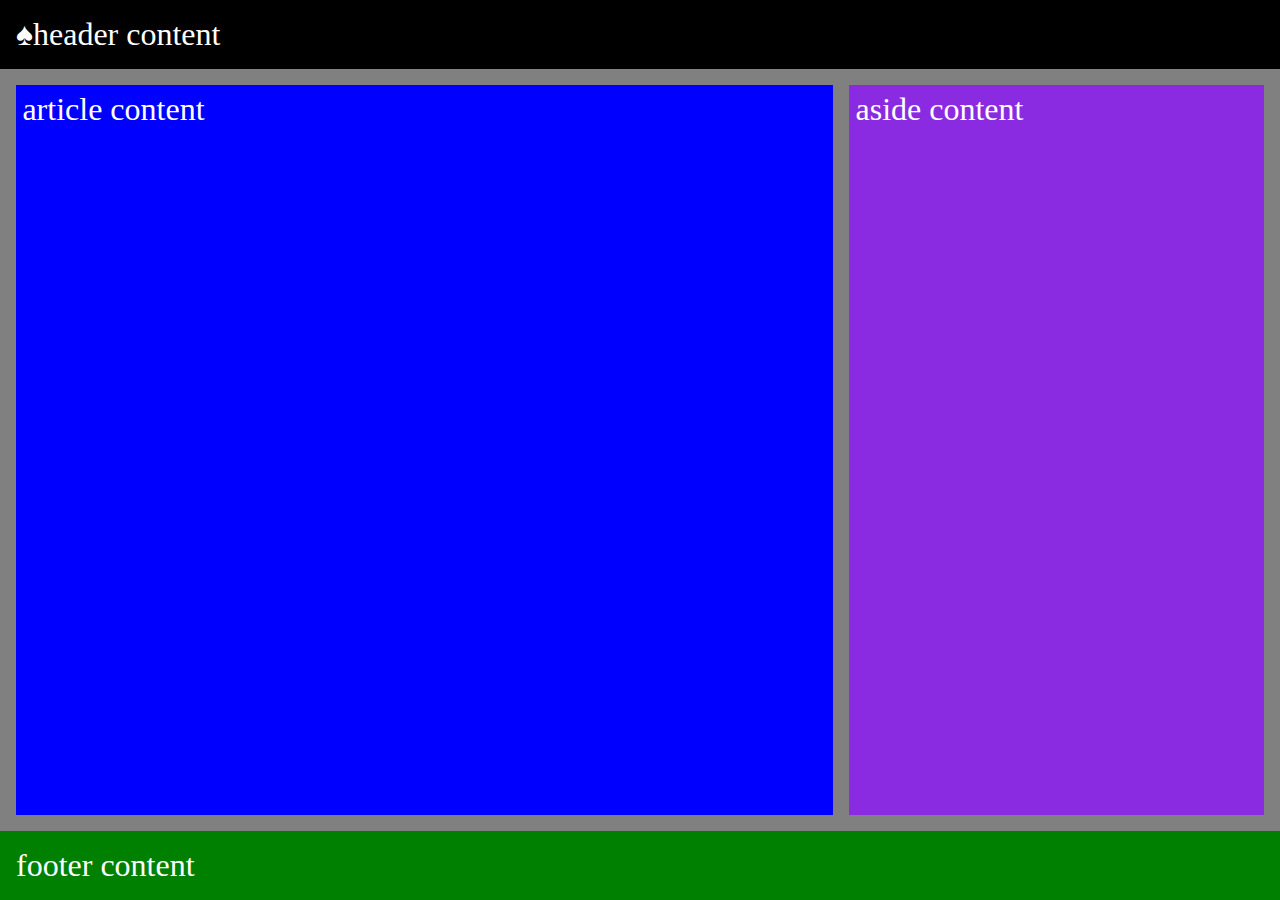
<file: css_basic/index.html>
<!DOCTYPE html>
<html lang="en">
    <head>
        <meta charset="UTF-8">
        <meta name="viewport" content="width=device-width, initial-scale=1.0">
        <title>Alx_html_css</title>
        <link rel="stylesheet" href="styles.css">
    </head>
    <body class="works_on_smartphone">
        <header>
            <nav>&spades;header content</nav>
        </header>

        <main>
            <article>article content</article>
            <aside>aside content</aside>
        </main>

        <footer>footer content</footer>
    </body>
</html>
</file>
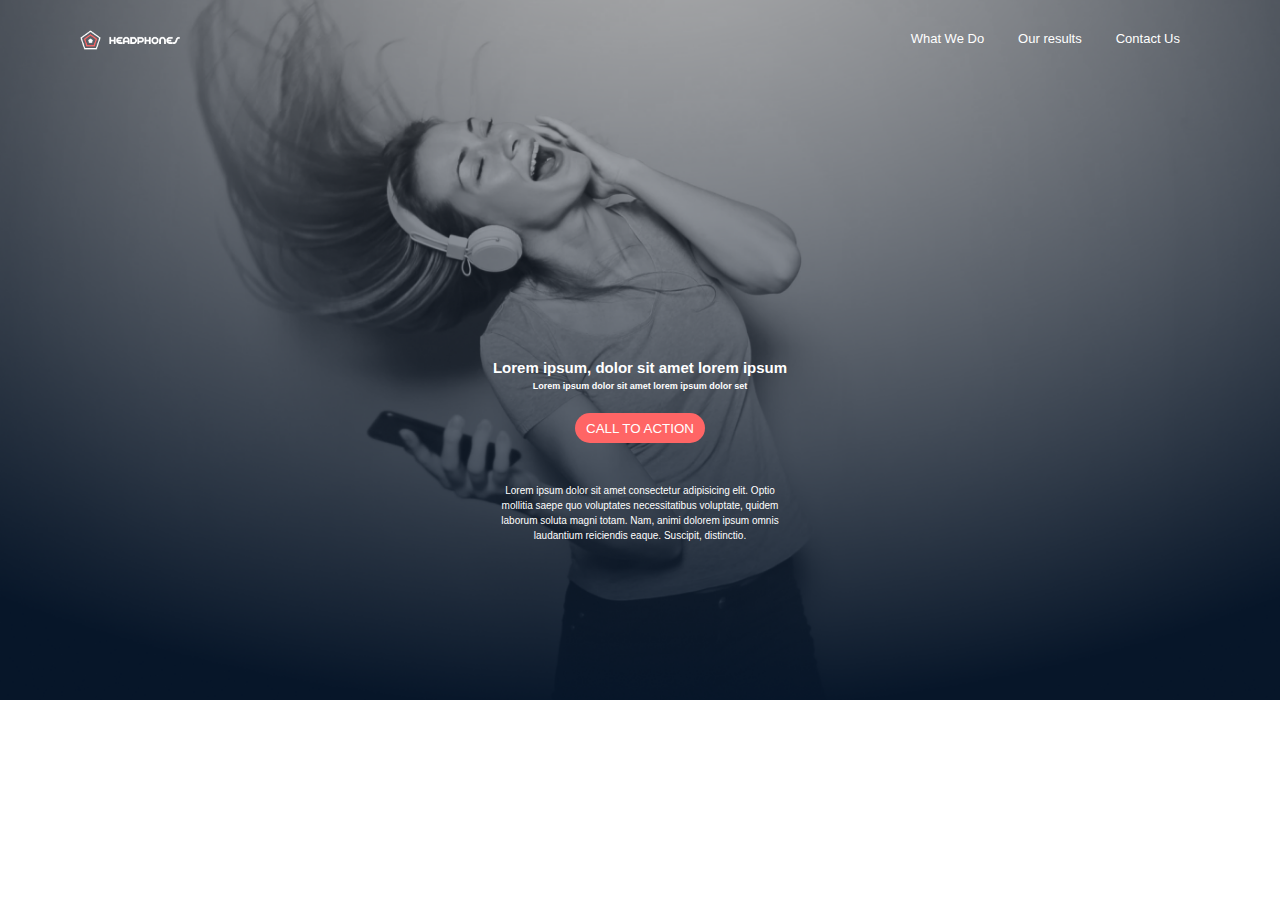
<file: headphones/0-index.html>
<!DOCTYPE html>
<html lang="en">
<head>
    <meta charset="UTF-8">
    <meta name="viewport" content="width=device-width, initial-scale=1.0">
    <link rel="stylesheet" href="base.css">
    <link rel="stylesheet" href="0-styles.css">
    <link rel="stylesheet" href="https://cdnjs.cloudflare.com/ajax/libs/font-awesome/4.7.0/css/font-awesome.min.css">
    <title>Headphones</title>
</head>
<body>
    <header class="hero">
        <div class="menu-wrap">
            
            <input type="checkbox" id="checkbox">
            <label for="checkbox">
                <i class="fa fa-bars menu-icon"></i>
            </label>
            <img class="logo" src="logo.png" alt="headphones-logo">
            <nav>
                <ul>
                    <li><a href="#do">What We Do</a></li>
                    <li><a href="#results">Our results</a></li>
                    <li><a href="#contact">Contact Us</a></li>
                </ul>
            </nav>
             
        </div>
        <div class="banner-label">
            <h2>Lorem ipsum, dolor sit amet lorem ipsum</h2>
            <h3>Lorem ipsum dolor sit amet lorem ipsum dolor set</h3>
            <button type="submit">CALL TO ACTION</button>
            <p>Lorem ipsum dolor sit amet consectetur adipisicing elit.
                Optio mollitia saepe quo voluptates necessitatibus 
                voluptate, quidem laborum soluta magni totam. Nam,
                animi dolorem ipsum omnis laudantium reiciendis eaque.
                Suscipit, distinctio.</p>
        </div>
    </header>
</file>
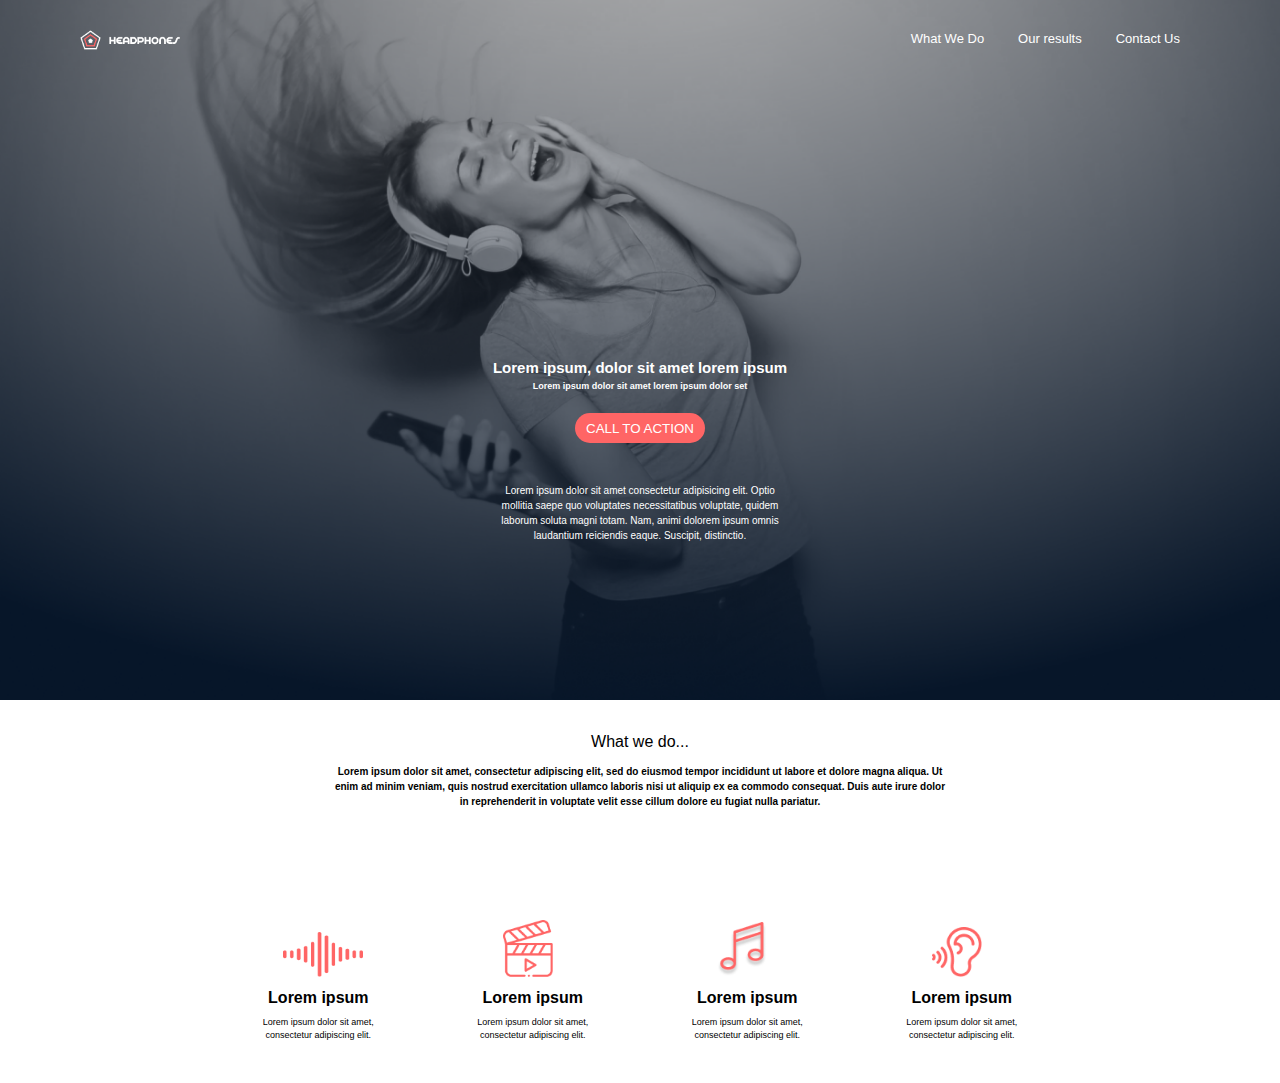
<file: headphones/1-base.html>
<!DOCTYPE html>
<html lang="en">
<head>
    <meta charset="UTF-8">
    <meta name="viewport" content="width=device-width, initial-scale=1.0">
    <link rel="stylesheet" href="base.css">
    <link rel="stylesheet" href="0-styles.css">
    <link rel="stylesheet" href="1-styles.css">
    <link rel="stylesheet" href="2-styles.css">
    <link rel="stylesheet" href="https://cdnjs.cloudflare.com/ajax/libs/font-awesome/4.7.0/css/font-awesome.min.css">
    <title>Headphones</title>
</head>
<body>
    <header class="hero">
        <div class="menu-wrap">
            <input type="checkbox" id="checkbox">
            <label for="checkbox">
                <i class="fa fa-bars menu-icon"></i>
            </label>
            <img class="logo" src="logo.png" alt="headphones-logo">
            <nav>
                <ul>
                    <li><a href="#do">What We Do</a></li>
                    <li><a href="#results">Our results</a></li>
                    <li><a href="#contact">Contact Us</a></li>
                </ul>
            </nav>
             
        </div>
        <div class="banner-label">
            <h2>Lorem ipsum, dolor sit amet lorem ipsum</h2>
            <h3>Lorem ipsum dolor sit amet lorem ipsum dolor set</h3>
            <button type="submit">CALL TO ACTION</button>
            <p>Lorem ipsum dolor sit amet consectetur adipisicing elit.
                Optio mollitia saepe quo voluptates necessitatibus 
                voluptate, quidem laborum soluta magni totam. Nam,
                animi dolorem ipsum omnis laudantium reiciendis eaque.
                Suscipit, distinctio.</p>
        </div>
    </header>
    <main>
        <section class="what-we-do" id="do">
            <div class="do-header">
                <h2>What we do...</h2>
                <p>Lorem ipsum dolor sit amet, consectetur adipiscing elit, 
                   sed do eiusmod tempor incididunt ut labore et dolore magna aliqua. 
                   Ut enim ad minim veniam, quis nostrud exercitation ullamco laboris 
                   nisi ut aliquip ex ea commodo consequat. Duis aute irure dolor 
                   in reprehenderit in voluptate velit esse cillum dolore eu fugiat nulla pariatur.</p>
            </div>
            <div class="music-icons">
                <div class="sound-frequency">
                    <img src="sound-frecuency.png" alt="recording">
                    <h4>Lorem ipsum</h4>
                    <p>Lorem ipsum dolor sit amet, consectetur adipiscing elit.</p>
                </div>
                <div>
                    <img src="video.png" alt="video-clips">
                    <h4>Lorem ipsum</h4>
                    <p>Lorem ipsum dolor sit amet, consectetur adipiscing elit.</p>
                </div>
                <div>
                    <img src="music.png" alt="music">
                    <h4>Lorem ipsum</h4>
                    <p>Lorem ipsum dolor sit amet, consectetur adipiscing elit.</p>
                </div>
                <div>
                    <img src="hearing.png" alt="listen">
                    <h4>Lorem ipsum</h4>
                    <p>Lorem ipsum dolor sit amet, consectetur adipiscing elit.</p>
                </div>
            </div>
        </section>
</file>
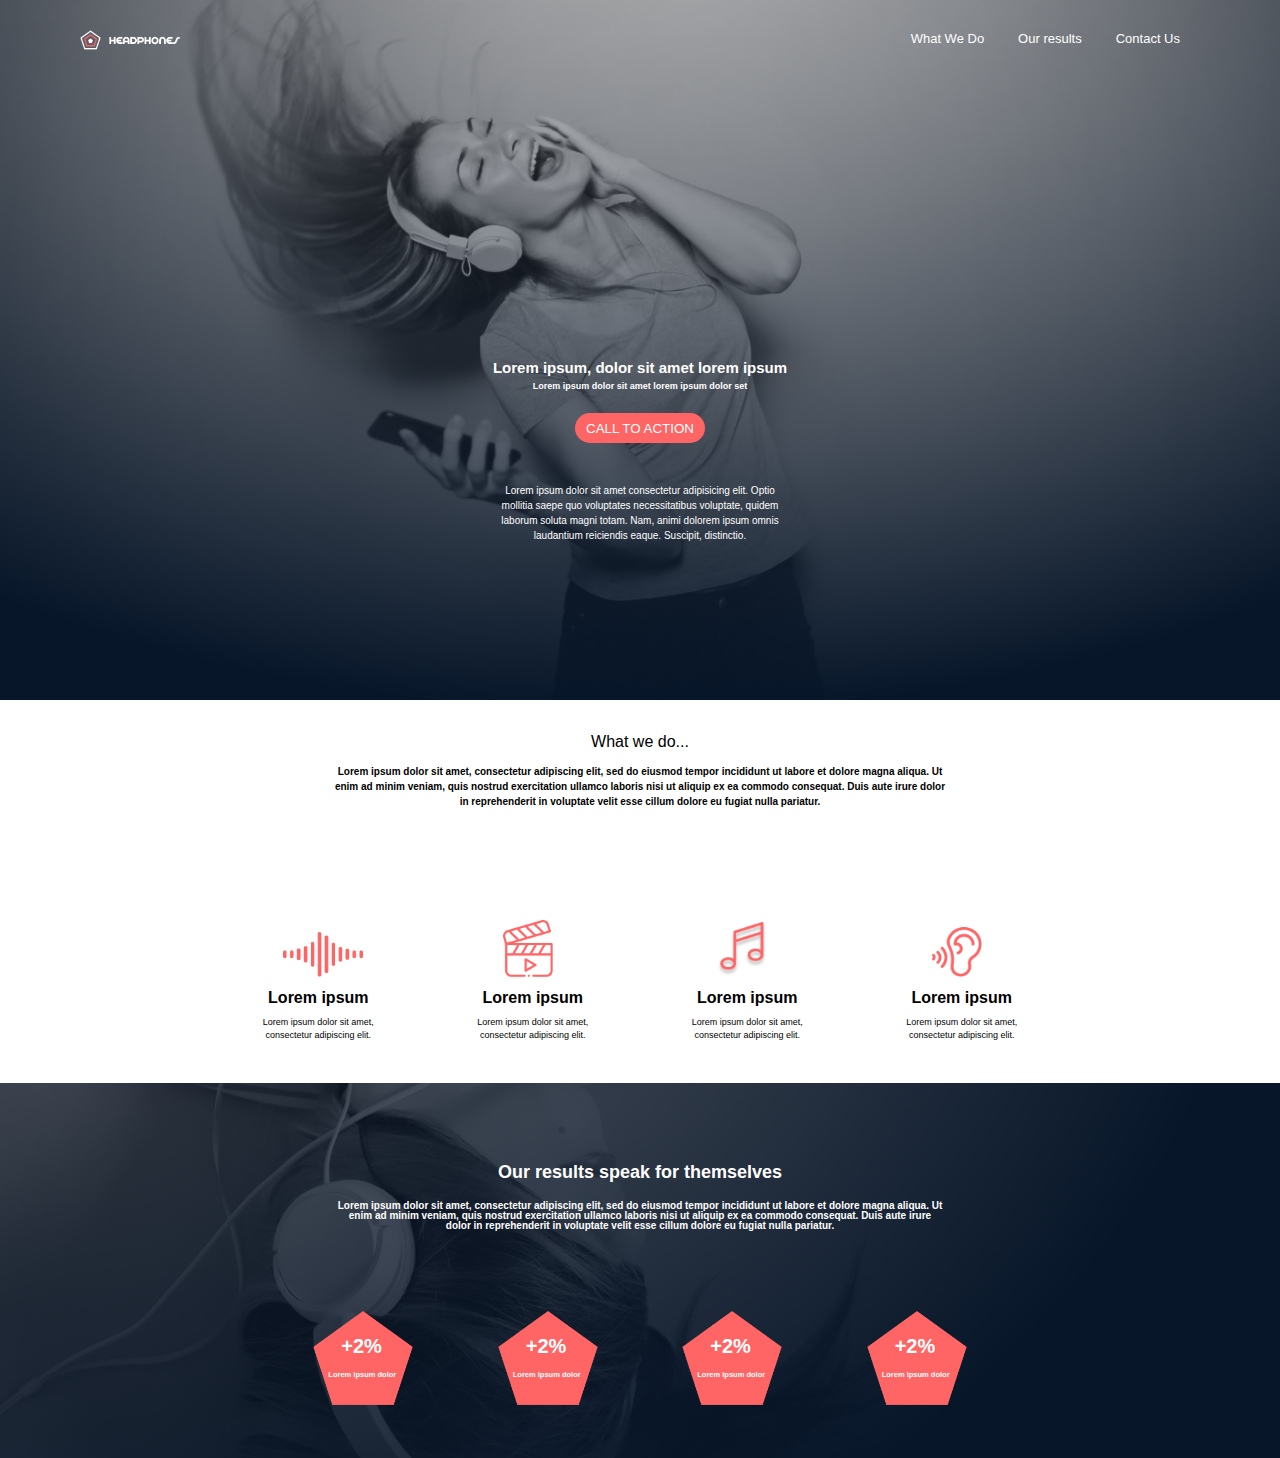
<file: headphones/2-base.html>
<!DOCTYPE html>
<html lang="en">
<head>
    <meta charset="UTF-8">
    <meta name="viewport" content="width=device-width, initial-scale=1.0">
    <link rel="stylesheet" href="base.css">
    <link rel="stylesheet" href="0-styles.css">
    <link rel="stylesheet" href="1-styles.css">
    <link rel="stylesheet" href="2-styles.css">
    <link rel="stylesheet" href="https://cdnjs.cloudflare.com/ajax/libs/font-awesome/4.7.0/css/font-awesome.min.css">
    <title>Headphones</title>
</head>
<body>
    <header class="hero">
        <div class="menu-wrap">
            <input type="checkbox" id="checkbox">
            <label for="checkbox">
                <i class="fa fa-bars menu-icon"></i>
            </label>
            <img class="logo" src="logo.png" alt="headphones-logo">
            <nav>
                <ul>
                    <li><a href="#do">What We Do</a></li>
                    <li><a href="#results">Our results</a></li>
                    <li><a href="#contact">Contact Us</a></li>
                </ul>
            </nav>
             
        </div>
        <div class="banner-label">
            <h2>Lorem ipsum, dolor sit amet lorem ipsum</h2>
            <h3>Lorem ipsum dolor sit amet lorem ipsum dolor set</h3>
            <button type="submit">CALL TO ACTION</button>
            <p>Lorem ipsum dolor sit amet consectetur adipisicing elit.
                Optio mollitia saepe quo voluptates necessitatibus 
                voluptate, quidem laborum soluta magni totam. Nam,
                animi dolorem ipsum omnis laudantium reiciendis eaque.
                Suscipit, distinctio.</p>
        </div>
    </header>
    <main>
        <section class="what-we-do" id="do">
            <div class="do-header">
                <h2>What we do...</h2>
                <p>Lorem ipsum dolor sit amet, consectetur adipiscing elit, 
                   sed do eiusmod tempor incididunt ut labore et dolore magna aliqua. 
                   Ut enim ad minim veniam, quis nostrud exercitation ullamco laboris 
                   nisi ut aliquip ex ea commodo consequat. Duis aute irure dolor 
                   in reprehenderit in voluptate velit esse cillum dolore eu fugiat nulla pariatur.</p>
            </div>
            <div class="music-icons">
                <div class="sound-frequency">
                    <img src="sound-frecuency.png" alt="recording">
                    <h4>Lorem ipsum</h4>
                    <p>Lorem ipsum dolor sit amet, consectetur adipiscing elit.</p>
                </div>
                <div>
                    <img src="video.png" alt="video-clips">
                    <h4>Lorem ipsum</h4>
                    <p>Lorem ipsum dolor sit amet, consectetur adipiscing elit.</p>
                </div>
                <div>
                    <img src="music.png" alt="music">
                    <h4>Lorem ipsum</h4>
                    <p>Lorem ipsum dolor sit amet, consectetur adipiscing elit.</p>
                </div>
                <div>
                    <img src="hearing.png" alt="listen">
                    <h4>Lorem ipsum</h4>
                    <p>Lorem ipsum dolor sit amet, consectetur adipiscing elit.</p>
                </div>
            </div>
        </section>
        <section class="our-results" id="results">
            <div class="result-header">
                <h2>Our results speak for themselves</h2>
                <p>Lorem ipsum dolor sit amet, consectetur adipiscing elit, 
                   sed do eiusmod tempor incididunt ut labore et dolore magna aliqua. 
                   Ut enim ad minim veniam, quis nostrud exercitation ullamco laboris 
                   nisi ut aliquip ex ea commodo consequat. Duis aute irure dolor 
                   in reprehenderit in voluptate velit esse cillum dolore eu fugiat nulla pariatur.</p>
            </div>
            <div class="result-chart">
                <div class="chart">
                    <h2>+2%</h2>
                    <img src="Polygon.png" alt="our values">
                    <p>Lorem ipsum dolor</p>
                </div>
                <div class="chart">
                    <h2>+2%</h2>
                    <img src="Polygon.png" alt="results">
                    <p>Lorem ipsum dolor</p>
                </div>
                <div class="chart">
                    <h2>+2%</h2>
                    <img src="Polygon.png" alt="numbers">
                    <p>Lorem ipsum dolor</p>
                </div>
                <div class="chart">
                    <h2>+2%</h2>
                    <img src="Polygon.png" alt="charts">
                    <p>Lorem ipsum dolor</p>
                </div>
            </div>
        </section>
</file>
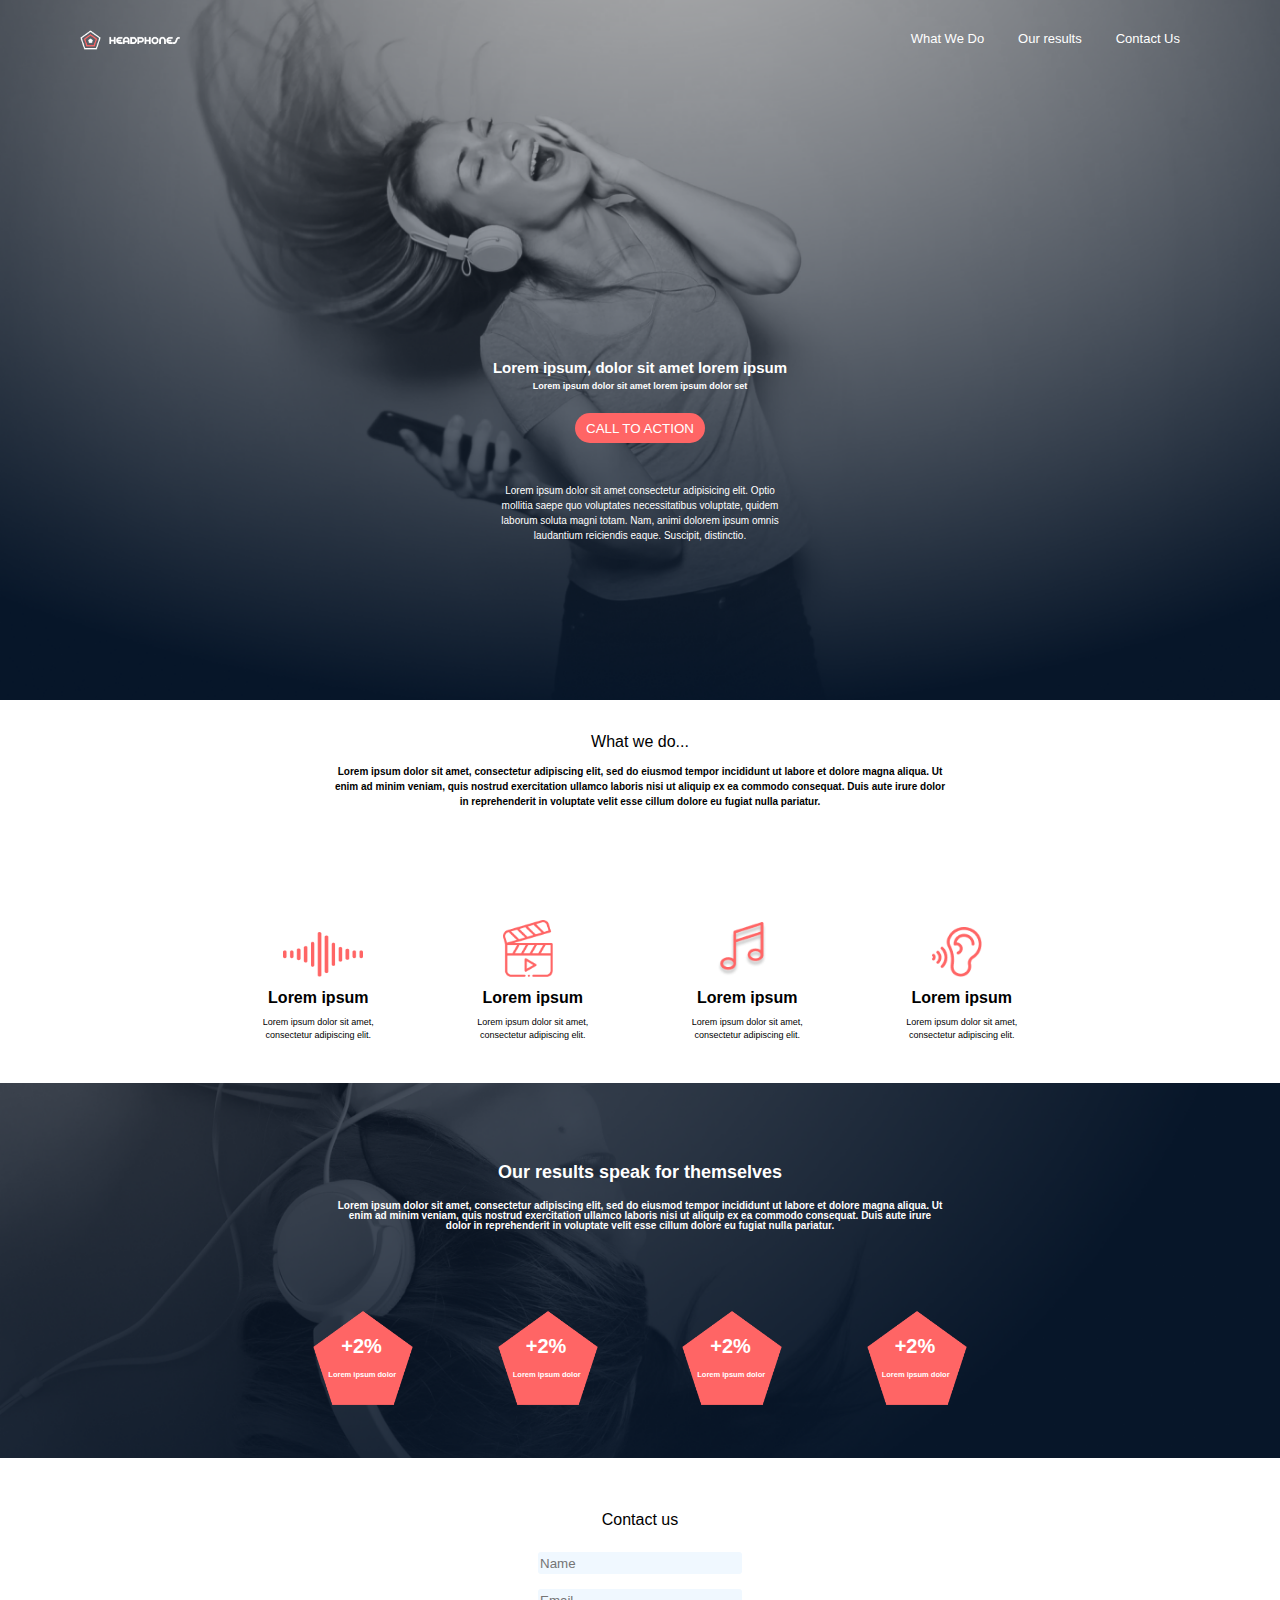
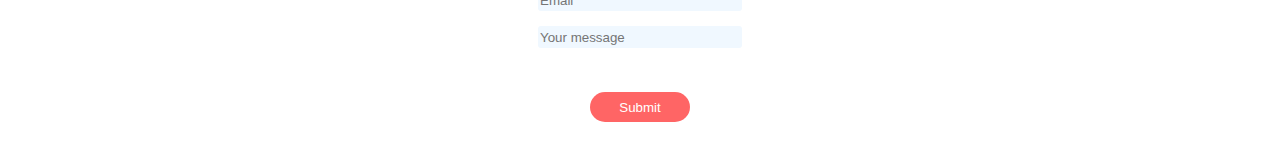
<file: headphones/3-index.html>
<!DOCTYPE html>
<html lang="en">
<head>
    <meta charset="UTF-8">
    <meta name="viewport" content="width=device-width, initial-scale=1.0">
    <link rel="stylesheet" href="base.css">
    <link rel="stylesheet" href="0-styles.css">
    <link rel="stylesheet" href="1-styles.css">
    <link rel="stylesheet" href="2-styles.css">
    <link rel="stylesheet" href="3-styles.css">
    <link rel="stylesheet" href="https://cdnjs.cloudflare.com/ajax/libs/font-awesome/4.7.0/css/font-awesome.min.css">
    <title>Headphones</title>
</head>
<body>
    <header class="hero">
        <div class="menu-wrap">
            <input type="checkbox" id="checkbox">
            <label for="checkbox">
                <i class="fa fa-bars menu-icon"></i>
            </label>
            <img class="logo" src="logo.png" alt="headphones-logo">
            <nav>
                <ul>
                    <li><a href="#do">What We Do</a></li>
                    <li><a href="#results">Our results</a></li>
                    <li><a href="#contact">Contact Us</a></li>
                </ul>
            </nav>
             
        </div>
        <div class="banner-label">
            <h2>Lorem ipsum, dolor sit amet lorem ipsum</h2>
            <h3>Lorem ipsum dolor sit amet lorem ipsum dolor set</h3>
            <button type="submit">CALL TO ACTION</button>
            <p>Lorem ipsum dolor sit amet consectetur adipisicing elit.
                Optio mollitia saepe quo voluptates necessitatibus 
                voluptate, quidem laborum soluta magni totam. Nam,
                animi dolorem ipsum omnis laudantium reiciendis eaque.
                Suscipit, distinctio.</p>
        </div>
    </header>
    <main>
        <section class="what-we-do" id="do">
            <div class="do-header">
                <h2>What we do...</h2>
                <p>Lorem ipsum dolor sit amet, consectetur adipiscing elit, 
                   sed do eiusmod tempor incididunt ut labore et dolore magna aliqua. 
                   Ut enim ad minim veniam, quis nostrud exercitation ullamco laboris 
                   nisi ut aliquip ex ea commodo consequat. Duis aute irure dolor 
                   in reprehenderit in voluptate velit esse cillum dolore eu fugiat nulla pariatur.</p>
            </div>
            <div class="music-icons">
                <div class="sound-frequency">
                    <img src="sound-frecuency.png" alt="recording">
                    <h4>Lorem ipsum</h4>
                    <p>Lorem ipsum dolor sit amet, consectetur adipiscing elit.</p>
                </div>
                <div>
                    <img src="video.png" alt="video-clips">
                    <h4>Lorem ipsum</h4>
                    <p>Lorem ipsum dolor sit amet, consectetur adipiscing elit.</p>
                </div>
                <div>
                    <img src="music.png" alt="music">
                    <h4>Lorem ipsum</h4>
                    <p>Lorem ipsum dolor sit amet, consectetur adipiscing elit.</p>
                </div>
                <div>
                    <img src="hearing.png" alt="listen">
                    <h4>Lorem ipsum</h4>
                    <p>Lorem ipsum dolor sit amet, consectetur adipiscing elit.</p>
                </div>
            </div>
        </section>
        <section class="our-results" id="results">
            <div class="result-header">
                <h2>Our results speak for themselves</h2>
                <p>Lorem ipsum dolor sit amet, consectetur adipiscing elit, 
                   sed do eiusmod tempor incididunt ut labore et dolore magna aliqua. 
                   Ut enim ad minim veniam, quis nostrud exercitation ullamco laboris 
                   nisi ut aliquip ex ea commodo consequat. Duis aute irure dolor 
                   in reprehenderit in voluptate velit esse cillum dolore eu fugiat nulla pariatur.</p>
            </div>
            <div class="result-chart">
                <div class="chart">
                    <h2>+2%</h2>
                    <img src="Polygon.png" alt="our values">
                    <p>Lorem ipsum dolor</p>
                </div>
                <div class="chart">
                    <h2>+2%</h2>
                    <img src="Polygon.png" alt="results">
                    <p>Lorem ipsum dolor</p>
                </div>
                <div class="chart">
                    <h2>+2%</h2>
                    <img src="Polygon.png" alt="numbers">
                    <p>Lorem ipsum dolor</p>
                </div>
                <div class="chart">
                    <h2>+2%</h2>
                    <img src="Polygon.png" alt="charts">
                    <p>Lorem ipsum dolor</p>
                </div>
            </div>
        </section>
        <section class="contact" id="contact">
            <div class="contact-container">
                <h2>Contact us</h2>
                <form action="/submit-form" method="post">
                    <input type="text" id="name" name="name" required placeholder="Name">
                    <input type="email" id="email" name="email" required placeholder="Email">
                    <input type="text" id="message" name="message" required placeholder="Your message">
                </form>
                <button type="submit">Submit</button>
            </div>   
        </section>
</file>
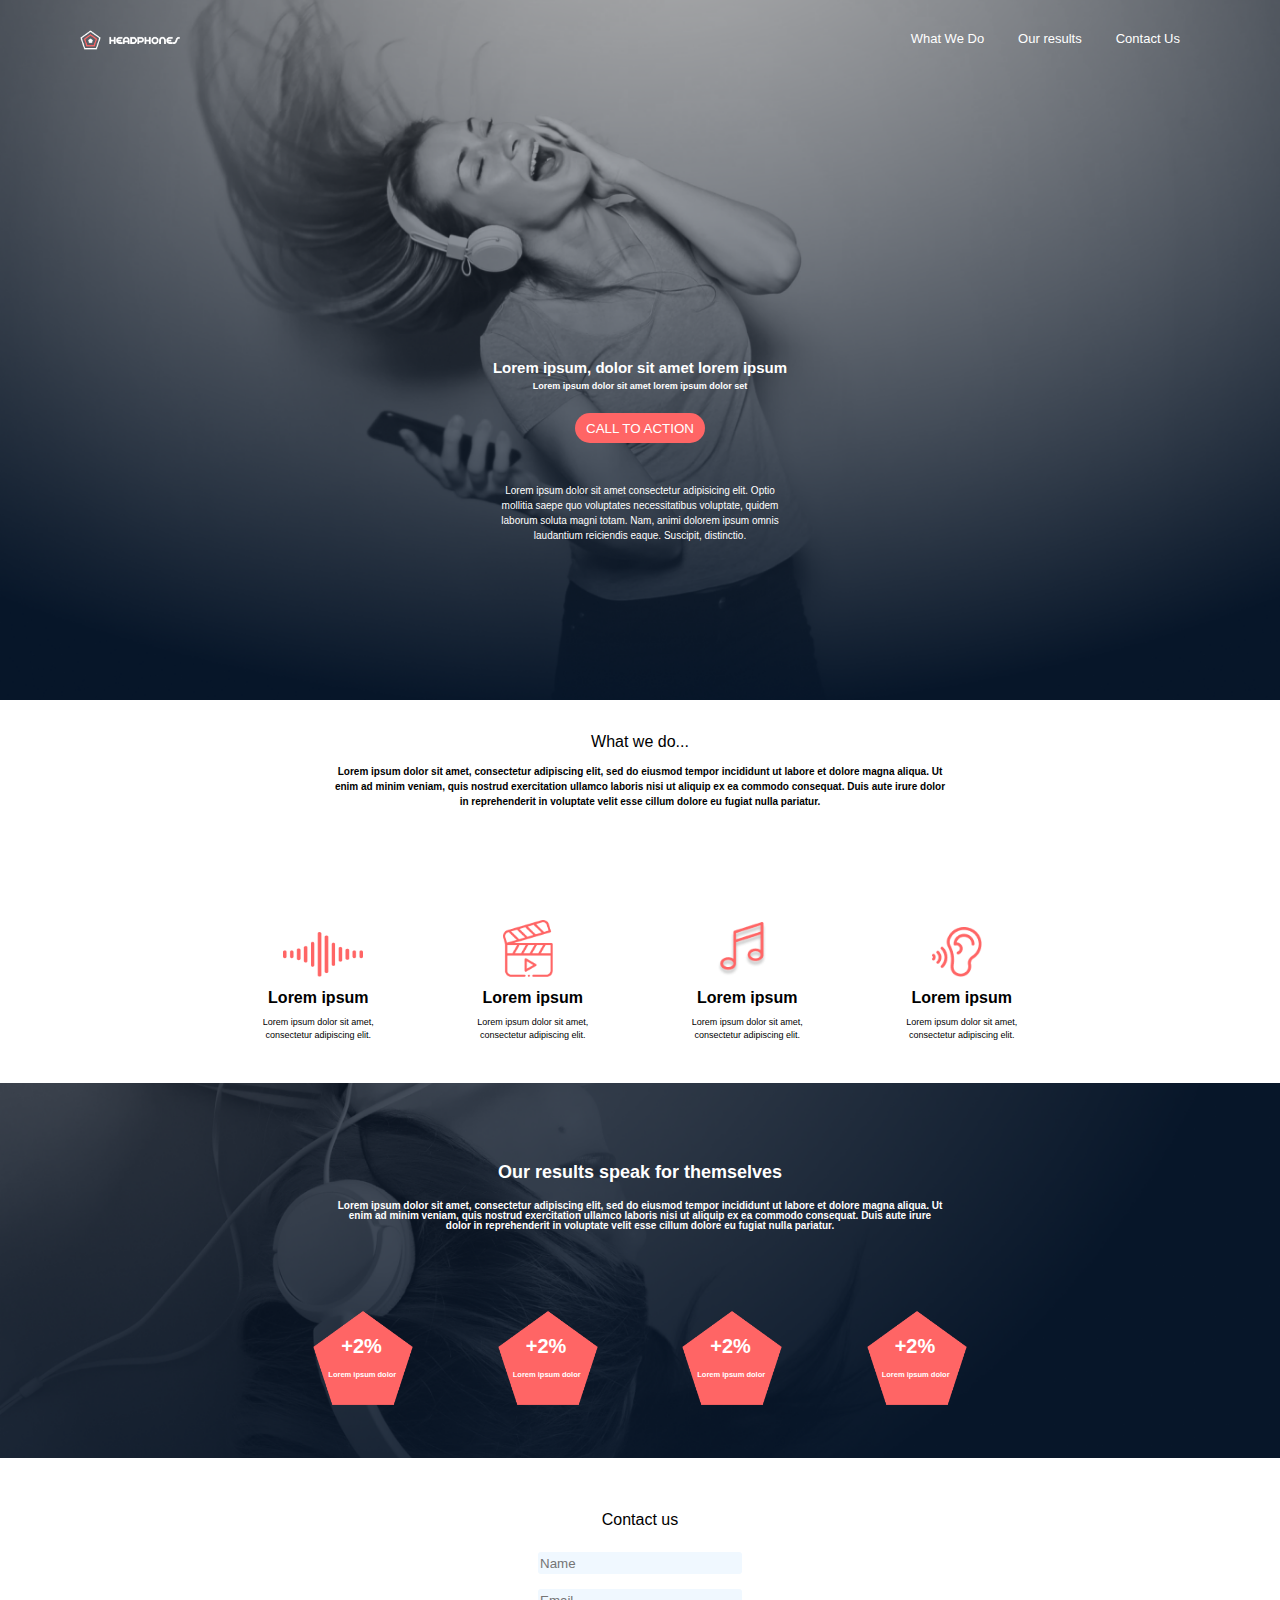
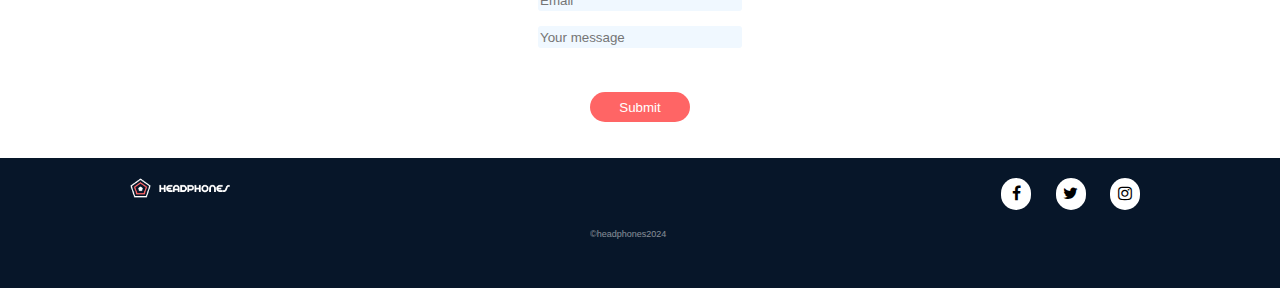
<file: headphones/4-base.html>
<!DOCTYPE html>
<html lang="en">
<head>
    <meta charset="UTF-8">
    <meta name="viewport" content="width=device-width, initial-scale=1.0">
    <link rel="stylesheet" href="base.css">
    <link rel="stylesheet" href="4-styles.css">
    <link rel="stylesheet" href="https://cdnjs.cloudflare.com/ajax/libs/font-awesome/4.7.0/css/font-awesome.min.css">
    <title>Headphones</title>
</head>
<body>
    <header class="hero">
        <div class="menu-wrap">
            
            <input type="checkbox" id="checkbox">
            <label for="checkbox">
                <i class="fa fa-bars menu-icon"></i>
            </label>
            <img class="logo" src="logo.png" alt="headphones-logo">
            <nav>
                <ul>
                    <li><a href="#do">What We Do</a></li>
                    <li><a href="#results">Our results</a></li>
                    <li><a href="#contact">Contact Us</a></li>
                </ul>
            </nav>
             
        </div>
        <div class="banner-label">
            <h2>Lorem ipsum, dolor sit amet lorem ipsum</h2>
            <h3>Lorem ipsum dolor sit amet lorem ipsum dolor set</h3>
            <button type="submit">CALL TO ACTION</button>
            <p>Lorem ipsum dolor sit amet consectetur adipisicing elit.
                Optio mollitia saepe quo voluptates necessitatibus 
                voluptate, quidem laborum soluta magni totam. Nam,
                animi dolorem ipsum omnis laudantium reiciendis eaque.
                Suscipit, distinctio.</p>
        </div>
    </header>
    <main>
        <section class="what-we-do" id="do">
            <div class="do-header">
                <h2>What we do...</h2>
                <p>Lorem ipsum dolor sit amet, consectetur adipiscing elit, 
                   sed do eiusmod tempor incididunt ut labore et dolore magna aliqua. 
                   Ut enim ad minim veniam, quis nostrud exercitation ullamco laboris 
                   nisi ut aliquip ex ea commodo consequat. Duis aute irure dolor 
                   in reprehenderit in voluptate velit esse cillum dolore eu fugiat nulla pariatur.</p>
            </div>
            <div class="music-icons">
                <div class="sound-frequency">
                    <img src="sound-frecuency.png" alt="recording">
                    <h4>Lorem ipsum</h4>
                    <p>Lorem ipsum dolor sit amet, consectetur adipiscing elit.</p>
                </div>
                <div>
                    <img src="video.png" alt="video-clips">
                    <h4>Lorem ipsum</h4>
                    <p>Lorem ipsum dolor sit amet, consectetur adipiscing elit.</p>
                </div>
                <div>
                    <img src="music.png" alt="music">
                    <h4>Lorem ipsum</h4>
                    <p>Lorem ipsum dolor sit amet, consectetur adipiscing elit.</p>
                </div>
                <div>
                    <img src="hearing.png" alt="listen">
                    <h4>Lorem ipsum</h4>
                    <p>Lorem ipsum dolor sit amet, consectetur adipiscing elit.</p>
                </div>
            </div>
        </section>
        <section class="our-results" id="results">
            <div class="result-header">
                <h2>Our results speak for themselves</h2>
                <p>Lorem ipsum dolor sit amet, consectetur adipiscing elit, 
                   sed do eiusmod tempor incididunt ut labore et dolore magna aliqua. 
                   Ut enim ad minim veniam, quis nostrud exercitation ullamco laboris 
                   nisi ut aliquip ex ea commodo consequat. Duis aute irure dolor 
                   in reprehenderit in voluptate velit esse cillum dolore eu fugiat nulla pariatur.</p>
            </div>
            <div class="result-chart">
                <div class="chart">
                    <h2>+2%</h2>
                    <img src="Polygon.png" alt="our values">
                    <p>Lorem ipsum dolor</p>
                </div>
                <div class="chart">
                    <h2>+2%</h2>
                    <img src="Polygon.png" alt="results">
                    <p>Lorem ipsum dolor</p>
                </div>
                <div class="chart">
                    <h2>+2%</h2>
                    <img src="Polygon.png" alt="numbers">
                    <p>Lorem ipsum dolor</p>
                </div>
                <div class="chart">
                    <h2>+2%</h2>
                    <img src="Polygon.png" alt="charts">
                    <p>Lorem ipsum dolor</p>
                </div>
            </div>
        </section>
        <section class="contact" id="contact">
            <div class="contact-container">
                <h2>Contact us</h2>
                <form action="/submit-form" method="post">
                    <input type="text" id="name" name="name" required placeholder="Name">
                    <input type="email" id="email" name="email" required placeholder="Email">
                    <input type="text" id="message" name="message" required placeholder="Your message">
                </form>
                <button type="submit">Submit</button>
            </div>   
        </section>
        <footer>
            <img src="logo.png" alt="our-logo">
            <div class="social">
                <a href="#" class="fa fa-facebook"></a>
                <a href="#" class="fa fa-twitter"></a>
                <a href="#" class="fa fa-instagram"></a>
            </div>
            <p>&copy;headphones2024</p>
        </footer>
    </main>
</body>
</html>
</file>
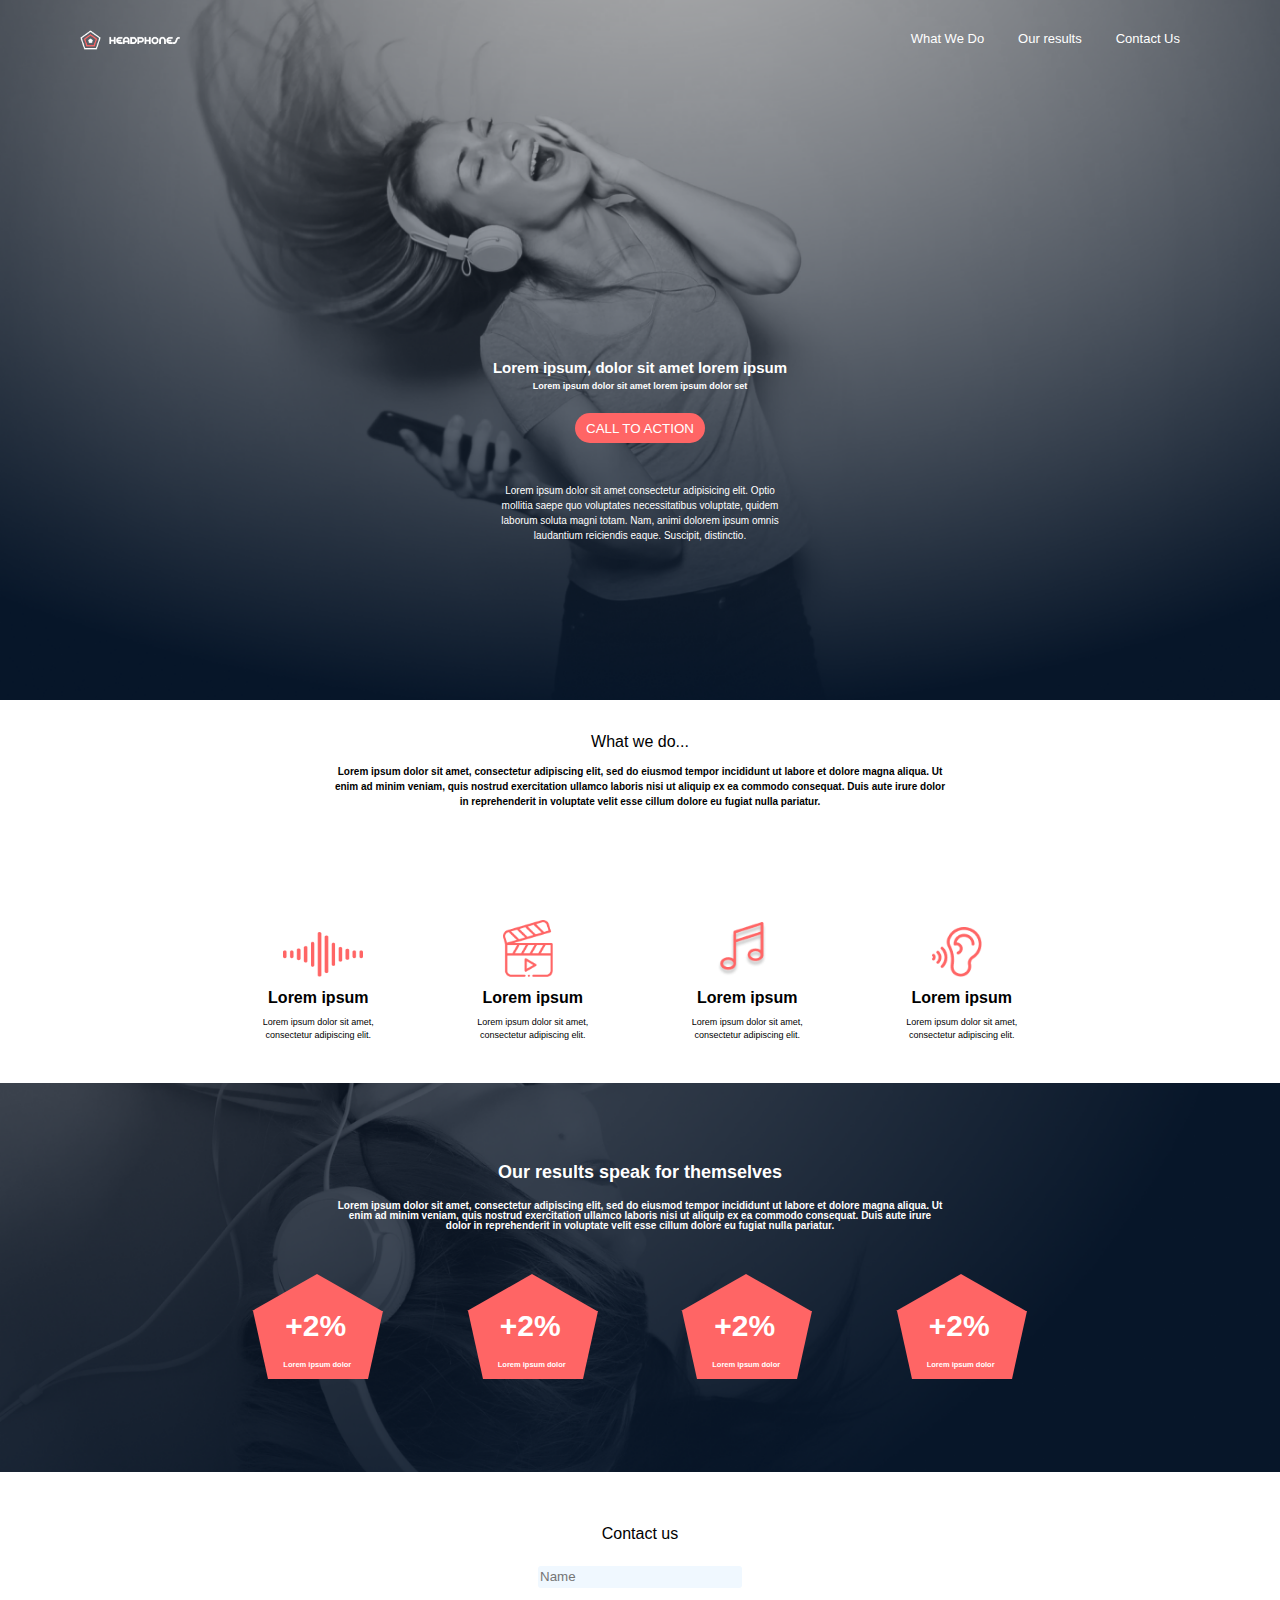
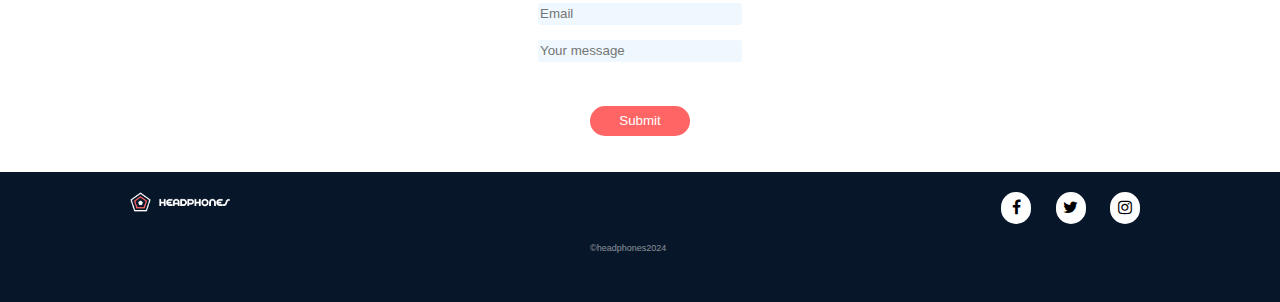
<file: headphones/6-index.html>
<!DOCTYPE html>
<html lang="en">
<head>
    <meta charset="UTF-8">
    <meta name="viewport" content="width=device-width, initial-scale=1.0">
    <link rel="stylesheet" href="base.css">
    <link rel="stylesheet" href="6-styles.css">
    <link rel="stylesheet" href="https://cdnjs.cloudflare.com/ajax/libs/font-awesome/4.7.0/css/font-awesome.min.css">
    <title>Headphones</title>
</head>
<body>
    <header class="hero">
        <div class="menu-wrap">
            
            <input type="checkbox" id="checkbox">
            <label for="checkbox">
                <i class="fa fa-bars menu-icon"></i>
            </label>
            <img class="logo" src="logo.png" alt="headphones-logo">
            <nav>
                <ul>
                    <li><a href="#do">What We Do</a></li>
                    <li><a href="#results">Our results</a></li>
                    <li><a href="#contact">Contact Us</a></li>
                </ul>
            </nav>
             
        </div>
        <div class="banner-label">
            <h2>Lorem ipsum, dolor sit amet lorem ipsum</h2>
            <h3>Lorem ipsum dolor sit amet lorem ipsum dolor set</h3>
            <button type="submit">CALL TO ACTION</button>
            <p>Lorem ipsum dolor sit amet consectetur adipisicing elit.
                Optio mollitia saepe quo voluptates necessitatibus 
                voluptate, quidem laborum soluta magni totam. Nam,
                animi dolorem ipsum omnis laudantium reiciendis eaque.
                Suscipit, distinctio.</p>
        </div>
    </header>
    <main>
        <section class="what-we-do" id="do">
            <div class="do-header">
                <h2>What we do...</h2>
                <p>Lorem ipsum dolor sit amet, consectetur adipiscing elit, 
                   sed do eiusmod tempor incididunt ut labore et dolore magna aliqua. 
                   Ut enim ad minim veniam, quis nostrud exercitation ullamco laboris 
                   nisi ut aliquip ex ea commodo consequat. Duis aute irure dolor 
                   in reprehenderit in voluptate velit esse cillum dolore eu fugiat nulla pariatur.</p>
            </div>
            <div class="music-icons">
                <div class="sound-frequency">
                    <img src="sound-frecuency.png" alt="recording">
                    <h4>Lorem ipsum</h4>
                    <p>Lorem ipsum dolor sit amet, consectetur adipiscing elit.</p>
                </div>
                <div>
                    <img src="video.png" alt="video-clips">
                    <h4>Lorem ipsum</h4>
                    <p>Lorem ipsum dolor sit amet, consectetur adipiscing elit.</p>
                </div>
                <div>
                    <img src="music.png" alt="music">
                    <h4>Lorem ipsum</h4>
                    <p>Lorem ipsum dolor sit amet, consectetur adipiscing elit.</p>
                </div>
                <div>
                    <img src="hearing.png" alt="listen">
                    <h4>Lorem ipsum</h4>
                    <p>Lorem ipsum dolor sit amet, consectetur adipiscing elit.</p>
                </div>
            </div>
        </section>
        <section class="our-results" id="results">
            <div class="result-header">
                <h2>Our results speak for themselves</h2>
                <p>Lorem ipsum dolor sit amet, consectetur adipiscing elit, 
                   sed do eiusmod tempor incididunt ut labore et dolore magna aliqua. 
                   Ut enim ad minim veniam, quis nostrud exercitation ullamco laboris 
                   nisi ut aliquip ex ea commodo consequat. Duis aute irure dolor 
                   in reprehenderit in voluptate velit esse cillum dolore eu fugiat nulla pariatur.</p>
            </div>
            <div class="result-chart">
                <div class="chart">
                    
                    <div class="pentagon"></div>
                    <h2>+2%</h2>
                    <p>Lorem ipsum dolor</p>
                </div>
                <div class="chart">
                    
                    <div class="pentagon"></div>
                    <p>Lorem ipsum dolor</p>
                    <h2>+2%</h2>
                </div>
                <div class="chart">
                    
                    <div class="pentagon"></div>
                    <h2>+2%</h2>
                    <p>Lorem ipsum dolor</p>
                </div>
                <div class="chart">
                    
                    <div class="pentagon"></div>
                    <h2>+2%</h2>
                    <p>Lorem ipsum dolor</p>
                </div>
            </div>
        </section>
        <section class="contact" id="contact">
            <div class="contact-container">
                <h2>Contact us</h2>
                <form action="/submit-form" method="post">
                    <input type="text" id="name" name="name" required placeholder="Name">
                    <input type="email" id="email" name="email" required placeholder="Email">
                    <input type="text" id="message" name="message" required placeholder="Your message">
                </form>
                <button type="submit">Submit</button>
            </div>   
        </section>
        <footer>
            <img src="logo.png" alt="our-logo">
            <div class="social">
                <a href="#" class="fa fa-facebook"></a>
                <a href="#" class="fa fa-twitter"></a>
                <a href="#" class="fa fa-instagram"></a>
            </div>
            <p>&copy;headphones2024</p>
        </footer>
    </main>
</body>
</html>
</file>
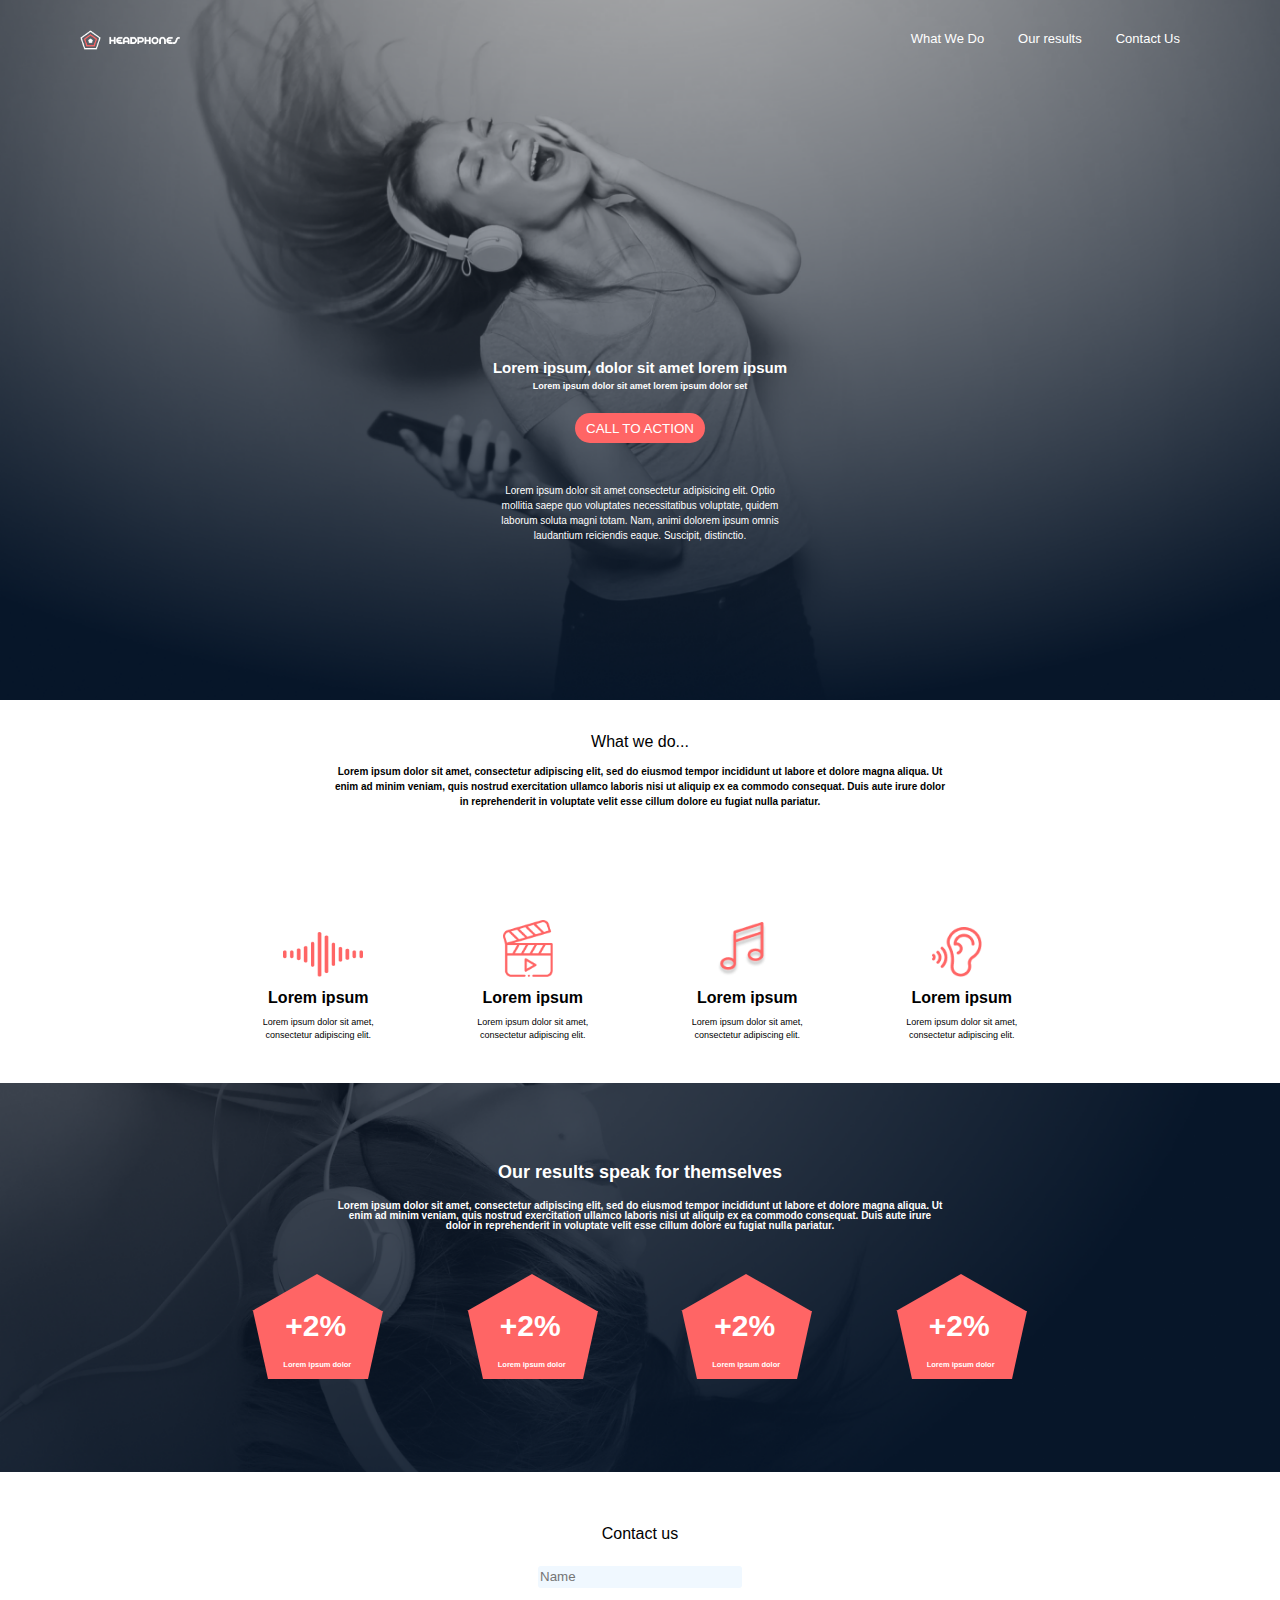
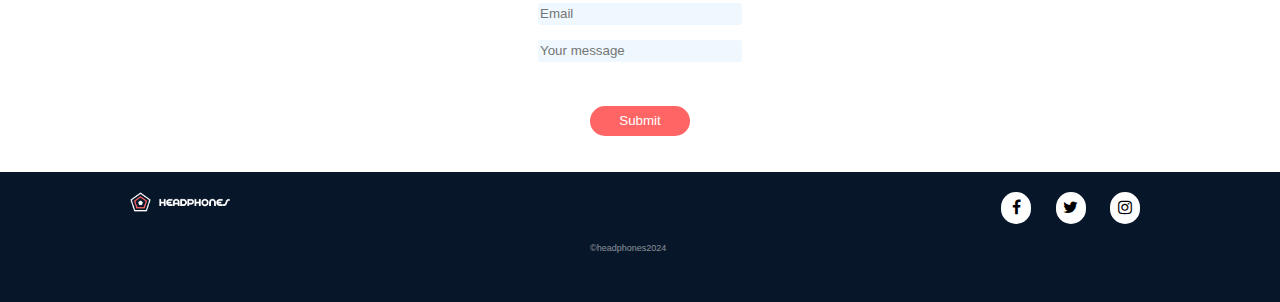
<file: headphones/7-index.html>
<!DOCTYPE html>
<html lang="en">
<head>
    <meta charset="UTF-8">
    <meta name="viewport" content="width=device-width, initial-scale=1.0">
    <link rel="stylesheet" href="base.css">
    <link rel="stylesheet" href="7-styles.css">
    <link rel="stylesheet" href="https://cdnjs.cloudflare.com/ajax/libs/font-awesome/4.7.0/css/font-awesome.min.css">
    <title>Headphones</title>
</head>
<body>
    <header class="hero">
        <div class="menu-wrap">
            
            <input type="checkbox" id="checkbox">
            <label for="checkbox">
                <i class="fa fa-bars menu-icon"></i>
            </label>
            <img class="logo" src="logo.png" alt="headphones-logo">
            <nav>
                <ul>
                    <li><a href="#do">What We Do</a></li>
                    <li><a href="#results">Our results</a></li>
                    <li><a href="#contact">Contact Us</a></li>
                </ul>
            </nav>
             
        </div>
        <div class="banner-label">
            <h2>Lorem ipsum, dolor sit amet lorem ipsum</h2>
            <h3>Lorem ipsum dolor sit amet lorem ipsum dolor set</h3>
            <button type="submit">CALL TO ACTION</button>
            <p>Lorem ipsum dolor sit amet consectetur adipisicing elit.
                Optio mollitia saepe quo voluptates necessitatibus 
                voluptate, quidem laborum soluta magni totam. Nam,
                animi dolorem ipsum omnis laudantium reiciendis eaque.
                Suscipit, distinctio.</p>
        </div>
    </header>
    <main>
        <section class="what-we-do" id="do">
            <div class="do-header">
                <h2>What we do...</h2>
                <p>Lorem ipsum dolor sit amet, consectetur adipiscing elit, 
                   sed do eiusmod tempor incididunt ut labore et dolore magna aliqua. 
                   Ut enim ad minim veniam, quis nostrud exercitation ullamco laboris 
                   nisi ut aliquip ex ea commodo consequat. Duis aute irure dolor 
                   in reprehenderit in voluptate velit esse cillum dolore eu fugiat nulla pariatur.</p>
            </div>
            <div class="music-icons">
                <div class="sound-frequency">
                    <img src="sound-frecuency.png" alt="recording">
                    <h4>Lorem ipsum</h4>
                    <p>Lorem ipsum dolor sit amet, consectetur adipiscing elit.</p>
                </div>
                <div>
                    <img src="video.png" alt="video-clips">
                    <h4>Lorem ipsum</h4>
                    <p>Lorem ipsum dolor sit amet, consectetur adipiscing elit.</p>
                </div>
                <div>
                    <img src="music.png" alt="music">
                    <h4>Lorem ipsum</h4>
                    <p>Lorem ipsum dolor sit amet, consectetur adipiscing elit.</p>
                </div>
                <div>
                    <img src="hearing.png" alt="listen">
                    <h4>Lorem ipsum</h4>
                    <p>Lorem ipsum dolor sit amet, consectetur adipiscing elit.</p>
                </div>
            </div>
        </section>
        <section class="our-results" id="results">
            <div class="result-header">
                <h2>Our results speak for themselves</h2>
                <p>Lorem ipsum dolor sit amet, consectetur adipiscing elit, 
                   sed do eiusmod tempor incididunt ut labore et dolore magna aliqua. 
                   Ut enim ad minim veniam, quis nostrud exercitation ullamco laboris 
                   nisi ut aliquip ex ea commodo consequat. Duis aute irure dolor 
                   in reprehenderit in voluptate velit esse cillum dolore eu fugiat nulla pariatur.</p>
            </div>
            <div class="result-chart">
                <div class="chart">
                    
                    <div class="pentagon"></div>
                    <h2>+2%</h2>
                    <p>Lorem ipsum dolor</p>
                </div>
                <div class="chart">
                    
                    <div class="pentagon"></div>
                    <p>Lorem ipsum dolor</p>
                    <h2>+2%</h2>
                </div>
                <div class="chart">
                    
                    <div class="pentagon"></div>
                    <h2>+2%</h2>
                    <p>Lorem ipsum dolor</p>
                </div>
                <div class="chart">
                    
                    <div class="pentagon"></div>
                    <h2>+2%</h2>
                    <p>Lorem ipsum dolor</p>
                </div>
            </div>
        </section>
        <section class="contact" id="contact">
            <div class="contact-container">
                <h2>Contact us</h2>
                <form action="/submit-form" method="post">
                    <input type="text" id="name" name="name" required placeholder="Name">
                    <input type="email" id="email" name="email" required placeholder="Email">
                    <input type="text" id="message" name="message" required placeholder="Your message">
                </form>
                <button type="submit">Submit</button>
            </div>   
        </section>
        <footer>
            <img src="logo.png" alt="our-logo">
            <div class="social">
                <a href="#" class="fa fa-facebook"></a>
                <a href="#" class="fa fa-twitter"></a>
                <a href="#" class="fa fa-instagram"></a>
            </div>
            <p>&copy;headphones2024</p>
        </footer>
    </main>
</body>
</html>
</file>
<file: headphones/0-styles.css>
* {
    font-family: 'Lucida Sans', 'Lucida Sans Regular', 'Lucida Grande', 'Lucida Sans Unicode', Geneva, Verdana, sans-serif;
}

a:hover , a:active {
    color: #FF6565;
}

button:hover ,button:active {
    opacity: 0.8;
}


.menu-wrap {
    display: flex;
    justify-content: space-between;
    padding: 30px 80px;
    
}


.hero img {
    width: 100px;
    height: 20px;
    position: absolute;

}

.menu-icon {
    color: white;
    font-size: 2em;
    line-height: 50px;
    margin-left: -40px;
    margin-top: 3px;
    

}

nav {
    position: absolute;
    top: 50px;
    left: 0;
    width: 100%;
}

nav ul {
    list-style-type: none;
    max-height: 0;
    overflow: hidden;
    transition: all 0.5s;
}

nav ul li {
    padding: 0 15px;
}

nav ul li a {
    display: inline-block;
    padding: 5px;
    color: white;
    text-decoration: none;
    font-family: 'Segoe UI', Tahoma, Geneva, Verdana, sans-serif;
    font-size: 13px;
}

#checkbox {
    display: none;

}

#checkbox:checked ~ nav ul {
    max-height: 200px;
    padding: 15px 0;
    transition: all 0.5s;
}

@media (min-width: 480px) {
    i.menu-icon {
        display:none;
    }
    nav {
        position: relative;
        top: -15px;
        background-color: transparent;
    }

    nav ul {
        max-height: 70px;
        padding: 12px 0;
        text-align: right;
    }
    nav ul li {
        display: inline-flex;
        padding-left: 5px;

    }
}


.hero {
    height: 700px;
    background-image: url('background.png');
    background-repeat: no-repeat;
    background-position: center;
    background-size:cover;
}

.banner-label {
    margin-top: 250px;
    text-align: center;
    line-height: 1.5;  
}

.hero h2 {
    font-size: 15px;
    color: white;
    font-weight: bold;
    font-family: 'Lucida Sans', 'Lucida Sans Regular', 'Lucida Grande', 'Lucida Sans Unicode', Geneva, Verdana, sans-serif;
}

.hero h3 {
    font-size: 9px;
    font-weight: bold;
    color: white;
    font-family: 'Lucida Sans', 'Lucida Sans Regular', 'Lucida Grande', 'Lucida Sans Unicode', Geneva, Verdana, sans-serif;
}


.hero button {
    margin-top:20px ;
    margin-bottom: 10px;
    background-color: #FF6565;
    color: white;
    border: none;
    height: 30px;
    width: 130px;
    border-radius: 30px;
    
}

.hero p {
    width:300px;
    color: white;
    margin: auto;
    margin-top: 30px;
    padding-left: 30px;
    padding-right: 30px;
    padding-bottom: 10px;
    font-family: 'Lucida Sans', 'Lucida Sans Regular', 'Lucida Grande', 'Lucida Sans Unicode', Geneva, Verdana, sans-serif;
    font-size: 10px;
}
</file>
<file: headphones/1-styles.css>
/* section 2*/

.what-we-do {
    
    padding-top: 30px;
    margin: auto;
    padding-bottom: 20px;
      
}

.do-header {
    width: 50%;
    height:80px;
    margin: auto;
    line-height: 1.5;
}

.do-header h2 {
    text-align: center;
    padding-bottom: 20px;
}

.do-header p {
    font-size: x-small;
    font-weight: bold;
    margin-top: -20px;
    padding-top: 20px;
    text-align: center;
    
}

.music-icons {
    text-align: center;
    padding-top: 40px;
    margin-top: 50px;
     
}

.music-icons div {
    display: inline-block;
    padding: 20px 30px;

   
}

.music-icons h4 {
    font-size: medium;
    font-weight: bold;

}

.music-icons p {
    font-size: xx-small;
    line-height: 1.5;
    width: 150px;
    margin: auto; 
    padding-top: 10px;
}

.music-icons img {
    width: 50px;
    padding-bottom: 10px;
    padding-right: 10px;
   
}

.sound-frequency img {
    width: 80px;
    margin-left: 20px;
  
}

@media (min-width: 600px) {
    .do-header p {
        font-size: x-small;
        font-weight: bold;
        margin-top: -20px;
        padding: 10px 10px;
        text-align: center;
        
    }
}
</file>
<file: headphones/2-styles.css>
* {
    font-family: 'Lucida Sans', 'Lucida Sans Regular', 'Lucida Grande', 'Lucida Sans Unicode', Geneva, Verdana, sans-serif;
}

a:hover , a:active {
    color: #FF6565;
}

button:hover ,button:active {
    opacity: 0.8;
}


.menu-wrap {
    display: flex;
    justify-content: space-between;
    padding: 30px 80px;
    
}


.hero img {
    width: 100px;
    height: 20px;
    position: absolute;

}

.menu-icon {
    color: white;
    font-size: 2em;
    line-height: 50px;
    margin-left: -40px;
    margin-top: 3px;
    

}

nav {
    position: absolute;
    top: 50px;
    left: 0;
    width: 100%;
}

nav ul {
    list-style-type: none;
    max-height: 0;
    overflow: hidden;
    transition: all 0.5s;
}

nav ul li {
    padding: 0 15px;
}

nav ul li a {
    display: inline-block;
    padding: 5px;
    color: white;
    text-decoration: none;
    font-family: 'Segoe UI', Tahoma, Geneva, Verdana, sans-serif;
    font-size: 13px;
}

#checkbox {
    display: none;

}

#checkbox:checked ~ nav ul {
    max-height: 200px;
    padding: 15px 0;
    transition: all 0.5s;
}

@media (min-width: 480px) {
    i.menu-icon {
        display:none;
    }
    nav {
        position: relative;
        top: -15px;
        background-color: transparent;
    }

    nav ul {
        max-height: 70px;
        padding: 12px 0;
        text-align: right;
    }
    nav ul li {
        display: inline-flex;
        padding-left: 5px;

    }
}


.hero {
    height: 700px;
    background-image: url('background.png');
    background-repeat: no-repeat;
    background-position: center;
    background-size:cover;
}

.banner-label {
    margin-top: 250px;
    text-align: center;
    line-height: 1.5;  
}

.hero h2 {
    font-size: 15px;
    color: white;
    font-weight: bold;
    font-family: 'Lucida Sans', 'Lucida Sans Regular', 'Lucida Grande', 'Lucida Sans Unicode', Geneva, Verdana, sans-serif;
}

.hero h3 {
    font-size: 9px;
    font-weight: bold;
    color: white;
    font-family: 'Lucida Sans', 'Lucida Sans Regular', 'Lucida Grande', 'Lucida Sans Unicode', Geneva, Verdana, sans-serif;
}


.hero button {
    margin-top:20px ;
    margin-bottom: 10px;
    background-color: #FF6565;
    color: white;
    border: none;
    height: 30px;
    width: 130px;
    border-radius: 30px;
    
}

.hero p {
    width:300px;
    color: white;
    margin: auto;
    margin-top: 30px;
    padding-left: 30px;
    padding-right: 30px;
    padding-bottom: 10px;
    font-family: 'Lucida Sans', 'Lucida Sans Regular', 'Lucida Grande', 'Lucida Sans Unicode', Geneva, Verdana, sans-serif;
    font-size: 10px;
}



/* section 2*/

.what-we-do {
    
    padding-top: 30px;
    margin: auto;
    padding-bottom: 20px;
      
}

.do-header {
    width: 50%;
    height:80px;
    margin: auto;
    line-height: 1.5;
}

.do-header h2 {
    text-align: center;
    padding-bottom: 20px;
}

.do-header p {
    font-size: x-small;
    font-weight: bold;
    margin-top: -20px;
    padding-top: 20px;
    text-align: center;
    
}

.music-icons {
    text-align: center;
    padding-top: 40px;
    margin-top: 50px;
     
}

.music-icons div {
    display: inline-block;
    padding: 20px 30px;

   
}

.music-icons h4 {
    font-size: medium;
    font-weight: bold;

}

.music-icons p {
    font-size: xx-small;
    line-height: 1.5;
    width: 150px;
    margin: auto; 
    padding-top: 10px;
}

.music-icons img {
    width: 50px;
    padding-bottom: 10px;
    padding-right: 10px;
   
}

.sound-frequency img {
    width: 80px;
    margin-left: 20px;
  
}

@media (min-width: 600px) {
    .do-header p {
        font-size: x-small;
        font-weight: bold;
        margin-top: -20px;
        padding: 10px 10px;
        text-align: center;
        
    }
}

/*section 3 */

.our-results {
    background-image: url('background2.png');
    background-repeat: no-repeat;
    background-position: center;
    background-size: cover;
    text-align: center;
    padding: 30px 30px;
}

.result-header {
    color: white;
    margin: 20px 0px;
    padding: 30px 0;
}

.result-header h2 {
    padding-bottom: 20px;
    font-size: large;
    font-weight: bold;
}

.result-header p {
    font-size: x-small;
    font-weight: bold;
    margin: auto;
    width: 50%;
    padding: auto;
}

.result-chart {
    text-align: center;
    padding-top: 10px;
    margin-top: 10px;

}

.result-chart div {
    display: inline-block;
    padding: 20px 40px;
    
}

.result-chart img {
    width: 100px;
}

.result-chart h2 {
    display: inline-block;
    position: absolute;
    color: white;
    font-size: 20px;
    font-weight: bold;
    margin-left: 28px;
    margin-top: 25px;
}

.result-chart p {
    display: inline-block;
    position: absolute;
    color: white;
    font-size: 7.5px;
    font-weight: bold;
    margin-top: 60px;
    margin-left: -85px;
    
}
</file>
<file: headphones/3-styles.css>
* {
    font-family: 'Lucida Sans', 'Lucida Sans Regular', 'Lucida Grande', 'Lucida Sans Unicode', Geneva, Verdana, sans-serif;
}

a:hover , a:active {
    color: #FF6565;
}

button:hover ,button:active {
    opacity: 0.8;
}


.menu-wrap {
    display: flex;
    justify-content: space-between;
    padding: 30px 80px;
    
}


.hero img {
    width: 100px;
    height: 20px;
    position: absolute;

}

.menu-icon {
    color: white;
    font-size: 2em;
    line-height: 50px;
    margin-left: -40px;
    margin-top: 3px;
    

}

nav {
    position: absolute;
    top: 50px;
    left: 0;
    width: 100%;
}

nav ul {
    list-style-type: none;
    max-height: 0;
    overflow: hidden;
    transition: all 0.5s;
}

nav ul li {
    padding: 0 15px;
}

nav ul li a {
    display: inline-block;
    padding: 5px;
    color: white;
    text-decoration: none;
    font-family: 'Segoe UI', Tahoma, Geneva, Verdana, sans-serif;
    font-size: 13px;
}

#checkbox {
    display: none;

}

#checkbox:checked ~ nav ul {
    max-height: 200px;
    padding: 15px 0;
    transition: all 0.5s;
}

@media (min-width: 480px) {
    i.menu-icon {
        display:none;
    }
    nav {
        position: relative;
        top: -15px;
        background-color: transparent;
    }

    nav ul {
        max-height: 70px;
        padding: 12px 0;
        text-align: right;
    }
    nav ul li {
        display: inline-flex;
        padding-left: 5px;

    }
}


.hero {
    height: 700px;
    background-image: url('background.png');
    background-repeat: no-repeat;
    background-position: center;
    background-size:cover;
}

.banner-label {
    margin-top: 250px;
    text-align: center;
    line-height: 1.5;  
}

.hero h2 {
    font-size: 15px;
    color: white;
    font-weight: bold;
    font-family: 'Lucida Sans', 'Lucida Sans Regular', 'Lucida Grande', 'Lucida Sans Unicode', Geneva, Verdana, sans-serif;
}

.hero h3 {
    font-size: 9px;
    font-weight: bold;
    color: white;
    font-family: 'Lucida Sans', 'Lucida Sans Regular', 'Lucida Grande', 'Lucida Sans Unicode', Geneva, Verdana, sans-serif;
}


.hero button {
    margin-top:20px ;
    margin-bottom: 10px;
    background-color: #FF6565;
    color: white;
    border: none;
    height: 30px;
    width: 130px;
    border-radius: 30px;
    
}

.hero p {
    width:300px;
    color: white;
    margin: auto;
    margin-top: 30px;
    padding-left: 30px;
    padding-right: 30px;
    padding-bottom: 10px;
    font-family: 'Lucida Sans', 'Lucida Sans Regular', 'Lucida Grande', 'Lucida Sans Unicode', Geneva, Verdana, sans-serif;
    font-size: 10px;
}



/* section 2*/

.what-we-do {
    
    padding-top: 30px;
    margin: auto;
    padding-bottom: 20px;
      
}

.do-header {
    width: 50%;
    height:80px;
    margin: auto;
    line-height: 1.5;
}

.do-header h2 {
    text-align: center;
    padding-bottom: 20px;
}

.do-header p {
    font-size: x-small;
    font-weight: bold;
    margin-top: -20px;
    padding-top: 20px;
    text-align: center;
    
}

.music-icons {
    text-align: center;
    padding-top: 40px;
    margin-top: 50px;
     
}

.music-icons div {
    display: inline-block;
    padding: 20px 30px;

   
}

.music-icons h4 {
    font-size: medium;
    font-weight: bold;

}

.music-icons p {
    font-size: xx-small;
    line-height: 1.5;
    width: 150px;
    margin: auto; 
    padding-top: 10px;
}

.music-icons img {
    width: 50px;
    padding-bottom: 10px;
    padding-right: 10px;
   
}

.sound-frequency img {
    width: 80px;
    margin-left: 20px;
  
}

@media (min-width: 600px) {
    .do-header p {
        font-size: x-small;
        font-weight: bold;
        margin-top: -20px;
        padding: 10px 10px;
        text-align: center;
        
    }
}

/*section 3 */

.our-results {
    background-image: url('background2.png');
    background-repeat: no-repeat;
    background-position: center;
    background-size: cover;
    text-align: center;
    padding: 30px 30px;
}

.result-header {
    color: white;
    margin: 20px 0px;
    padding: 30px 0;
}

.result-header h2 {
    padding-bottom: 20px;
    font-size: large;
    font-weight: bold;
}

.result-header p {
    font-size: x-small;
    font-weight: bold;
    margin: auto;
    width: 50%;
    padding: auto;
}

.result-chart {
    text-align: center;
    padding-top: 10px;
    margin-top: 10px;

}

.result-chart div {
    display: inline-block;
    padding: 20px 40px;
    
}

.result-chart img {
    width: 100px;
}

.result-chart h2 {
    display: inline-block;
    position: absolute;
    color: white;
    font-size: 20px;
    font-weight: bold;
    margin-left: 28px;
    margin-top: 25px;
}

.result-chart p {
    display: inline-block;
    position: absolute;
    color: white;
    font-size: 7.5px;
    font-weight: bold;
    margin-top: 60px;
    margin-left: -85px;
    
}

/* section 4 */

.contact {
    
    width: 100%;
    height: 250px;
    margin-top: 50px;
}

.contact-container {
    
    text-align: center;
    width: 80%;
    height: 250px;
    margin: auto;
    line-height: 1.5;
    
}
.contact-container h2 {
    margin: 20px;

}
.contact-container form {
    height: 100px;
    margin: auto;
    margin-bottom: 20px;
}

.contact-container input {
    display: block;
    margin: auto;
    margin-bottom: 15px;
    width: 200px;
    height: 20px;
    border: none;
    border-radius: 3px;
    background-color: aliceblue;
    color: black;
}

.contact button {
    margin-top:20px ;
    margin-bottom: 10px;
    background-color: #FF6565;
    color: white;
    border: none;
    height: 30px;
    width: 100px;
    border-radius: 30px;
}
</file>
<file: headphones/4-styles.css>
* {
    font-family: 'Lucida Sans', 'Lucida Sans Regular', 'Lucida Grande', 'Lucida Sans Unicode', Geneva, Verdana, sans-serif;
}

a:hover , a:active {
    color: #FF6565;
}

button:hover ,button:active {
    opacity: 0.8;
}


.menu-wrap {
    display: flex;
    justify-content: space-between;
    padding: 30px 80px;
    
}


.hero img {
    width: 100px;
    height: 20px;
    position: absolute;

}

.menu-icon {
    color: white;
    font-size: 2em;
    line-height: 50px;
    margin-left: -40px;
    margin-top: 3px;
    

}

nav {
    position: absolute;
    top: 50px;
    left: 0;
    width: 100%;
}

nav ul {
    list-style-type: none;
    max-height: 0;
    overflow: hidden;
    transition: all 0.5s;
}

nav ul li {
    padding: 0 15px;
}

nav ul li a {
    display: inline-block;
    padding: 5px;
    color: white;
    text-decoration: none;
    font-family: 'Segoe UI', Tahoma, Geneva, Verdana, sans-serif;
    font-size: 13px;
}

#checkbox {
    display: none;

}

#checkbox:checked ~ nav ul {
    max-height: 200px;
    padding: 15px 0;
    transition: all 0.5s;
}

@media (min-width: 480px) {
    i.menu-icon {
        display:none;
    }
    nav {
        position: relative;
        top: -15px;
        background-color: transparent;
    }

    nav ul {
        max-height: 70px;
        padding: 12px 0;
        text-align: right;
    }
    nav ul li {
        display: inline-flex;
        padding-left: 5px;

    }
}


.hero {
    height: 700px;
    background-image: url('background.png');
    background-repeat: no-repeat;
    background-position: center;
    background-size:cover;
}

.banner-label {
    margin-top: 250px;
    text-align: center;
    line-height: 1.5;  
}

.hero h2 {
    font-size: 15px;
    color: white;
    font-weight: bold;
    font-family: 'Lucida Sans', 'Lucida Sans Regular', 'Lucida Grande', 'Lucida Sans Unicode', Geneva, Verdana, sans-serif;
}

.hero h3 {
    font-size: 9px;
    font-weight: bold;
    color: white;
    font-family: 'Lucida Sans', 'Lucida Sans Regular', 'Lucida Grande', 'Lucida Sans Unicode', Geneva, Verdana, sans-serif;
}


.hero button {
    margin-top:20px ;
    margin-bottom: 10px;
    background-color: #FF6565;
    color: white;
    border: none;
    height: 30px;
    width: 130px;
    border-radius: 30px;
    
}

.hero p {
    width:300px;
    color: white;
    margin: auto;
    margin-top: 30px;
    padding-left: 30px;
    padding-right: 30px;
    padding-bottom: 10px;
    font-family: 'Lucida Sans', 'Lucida Sans Regular', 'Lucida Grande', 'Lucida Sans Unicode', Geneva, Verdana, sans-serif;
    font-size: 10px;
}



/* section 2*/

.what-we-do {
    
    padding-top: 30px;
    margin: auto;
    padding-bottom: 20px;
      
}

.do-header {
    width: 50%;
    height:80px;
    margin: auto;
    line-height: 1.5;
}

.do-header h2 {
    text-align: center;
    padding-bottom: 20px;
}

.do-header p {
    font-size: x-small;
    font-weight: bold;
    margin-top: -20px;
    padding-top: 20px;
    text-align: center;
    
}

.music-icons {
    text-align: center;
    padding-top: 40px;
    margin-top: 50px;
     
}

.music-icons div {
    display: inline-block;
    padding: 20px 30px;

   
}

.music-icons h4 {
    font-size: medium;
    font-weight: bold;

}

.music-icons p {
    font-size: xx-small;
    line-height: 1.5;
    width: 150px;
    margin: auto; 
    padding-top: 10px;
}

.music-icons img {
    width: 50px;
    padding-bottom: 10px;
    padding-right: 10px;
   
}

.sound-frequency img {
    width: 80px;
    margin-left: 20px;
  
}

@media (min-width: 600px) {
    .do-header p {
        font-size: x-small;
        font-weight: bold;
        margin-top: -20px;
        padding: 10px 10px;
        text-align: center;
        
    }
}

/*section 3 */

.our-results {
    background-image: url('background2.png');
    background-repeat: no-repeat;
    background-position: center;
    background-size: cover;
    text-align: center;
    padding: 30px 30px;
}

.result-header {
    color: white;
    margin: 20px 0px;
    padding: 30px 0;
}

.result-header h2 {
    padding-bottom: 20px;
    font-size: large;
    font-weight: bold;
}

.result-header p {
    font-size: x-small;
    font-weight: bold;
    margin: auto;
    width: 50%;
    padding: auto;
}

.result-chart {
    text-align: center;
    padding-top: 10px;
    margin-top: 10px;

}

.result-chart div {
    display: inline-block;
    padding: 20px 40px;
    
}

.result-chart img {
    width: 100px;
}

.result-chart h2 {
    display: inline-block;
    position: absolute;
    color: white;
    font-size: 20px;
    font-weight: bold;
    margin-left: 28px;
    margin-top: 25px;
}

.result-chart p {
    display: inline-block;
    position: absolute;
    color: white;
    font-size: 7.5px;
    font-weight: bold;
    margin-top: 60px;
    margin-left: -85px;
    
}

/* section 4 */

.contact {
    
    width: 100%;
    height: 250px;
    margin-top: 50px;
}

.contact-container {
    
    text-align: center;
    width: 80%;
    height: 250px;
    margin: auto;
    line-height: 1.5;
    
}
.contact-container h2 {
    margin: 20px;

}
.contact-container form {
    height: 100px;
    margin: auto;
    margin-bottom: 20px;
}

.contact-container input {
    display: block;
    margin: auto;
    margin-bottom: 15px;
    width: 200px;
    height: 20px;
    border: none;
    border-radius: 3px;
    background-color: aliceblue;
    color: black;
}

.contact button {
    margin-top:20px ;
    margin-bottom: 10px;
    background-color: #FF6565;
    color: white;
    border: none;
    height: 30px;
    width: 100px;
    border-radius: 30px;
}


footer {
    background-color: #071629;
    height: 130px;
    margin:auto;
}

footer img {
    width: 100px;
    float: left;
    margin-top: 20px;
    margin-left: 130px;
}

.social {
    float: right;
    margin-top: 10px;
    margin-right: 130px;
}

.social a {
    display: inline-block;
    background-color: white;
    color: black;
    text-align: center;
    margin: 10px;
    padding-top: 7px;
    height: 25px;
    width: 30px;
    border-radius: 20px;
    text-decoration: none;
}

footer p {
    font-size: xx-small;
    clear: both;
    width: 100px;
    margin: auto;
    padding-top: 10px;
    color: white;
    opacity: 50%;
}
</file>
<file: headphones/6-styles.css>
* {
    font-family: 'Lucida Sans', 'Lucida Sans Regular', 'Lucida Grande', 'Lucida Sans Unicode', Geneva, Verdana, sans-serif;
}

a:hover , a:active {
    color: #FF6565;
}

button:hover ,button:active {
    opacity: 0.8;
}


.menu-wrap {
    display: flex;
    justify-content: space-between;
    padding: 30px 80px;
    
}


.hero img {
    width: 100px;
    height: 20px;
    position: absolute;

}

.menu-icon {
    color: white;
    font-size: 2em;
    line-height: 50px;
    margin-left: -40px;
    margin-top: 3px;
    

}

nav {
    position: absolute;
    top: 50px;
    left: 0;
    width: 100%;
}

nav ul {
    list-style-type: none;
    max-height: 0;
    overflow: hidden;
    transition: all 0.5s;
}

nav ul li {
    padding: 0 15px;
}

nav ul li a {
    display: inline-block;
    padding: 5px;
    color: white;
    text-decoration: none;
    font-family: 'Segoe UI', Tahoma, Geneva, Verdana, sans-serif;
    font-size: 13px;
}

#checkbox {
    display: none;

}

#checkbox:checked ~ nav ul {
    max-height: 200px;
    padding: 15px 0;
    transition: all 0.5s;
}

@media (min-width: 480px) {
    i.menu-icon {
        display:none;
    }
    nav {
        position: relative;
        top: -15px;
        background-color: transparent;
    }

    nav ul {
        max-height: 70px;
        padding: 12px 0;
        text-align: right;
    }
    nav ul li {
        display: inline-flex;
        padding-left: 5px;

    }
}


.hero {
    height: 700px;
    background-image: url('background.png');
    background-repeat: no-repeat;
    background-position: center;
    background-size:cover;
}

.banner-label {
    margin-top: 250px;
    text-align: center;
    line-height: 1.5;  
}

.hero h2 {
    font-size: 15px;
    color: white;
    font-weight: bold;
    font-family: 'Lucida Sans', 'Lucida Sans Regular', 'Lucida Grande', 'Lucida Sans Unicode', Geneva, Verdana, sans-serif;
}

.hero h3 {
    font-size: 9px;
    font-weight: bold;
    color: white;
    font-family: 'Lucida Sans', 'Lucida Sans Regular', 'Lucida Grande', 'Lucida Sans Unicode', Geneva, Verdana, sans-serif;
}


.hero button {
    margin-top:20px ;
    margin-bottom: 10px;
    background-color: #FF6565;
    color: white;
    border: none;
    height: 30px;
    width: 130px;
    border-radius: 30px;
    
}

.hero p {
    width:300px;
    color: white;
    margin: auto;
    margin-top: 30px;
    padding-left: 30px;
    padding-right: 30px;
    padding-bottom: 10px;
    font-family: 'Lucida Sans', 'Lucida Sans Regular', 'Lucida Grande', 'Lucida Sans Unicode', Geneva, Verdana, sans-serif;
    font-size: 10px;
}



/* section 2*/

.what-we-do {
    
    padding-top: 30px;
    margin: auto;
    padding-bottom: 20px;
      
}

.do-header {
    width: 50%;
    height:80px;
    margin: auto;
    line-height: 1.5;
}

.do-header h2 {
    text-align: center;
    padding-bottom: 20px;
}

.do-header p {
    font-size: x-small;
    font-weight: bold;
    margin-top: -20px;
    padding-top: 20px;
    text-align: center;
    
}

.music-icons {
    text-align: center;
    padding-top: 40px;
    margin-top: 50px;
     
}

.music-icons div {
    display: inline-block;
    padding: 20px 30px;

   
}

.music-icons h4 {
    font-size: medium;
    font-weight: bold;

}

.music-icons p {
    font-size: xx-small;
    line-height: 1.5;
    width: 150px;
    margin: auto; 
    padding-top: 10px;
}

.music-icons img {
    width: 50px;
    padding-bottom: 10px;
    padding-right: 10px;
   
}

.sound-frequency img {
    width: 80px;
    margin-left: 20px;
  
}

@media (min-width: 600px) {
    .do-header p {
        font-size: x-small;
        font-weight: bold;
        margin-top: -20px;
        padding: 10px 10px;
        text-align: center;
        
    }
}

/* Pentagones */

.pentagon {
    
    position: relative;
    width: 20px;
    box-sizing: content-box;
    border-width: 68px 15px 0;
    border-color:#FF6565 transparent;
    border-style: solid;
}

.pentagon::before {
    content: "";
    position: absolute;
    height: 0px;
    width: 0;
    top: -105px;
    left: -16px;
    border-width: 0 65px 37px;
    border-style: solid;
    border-color: transparent transparent #FF6565;

}



/*section 3 */

.our-results {
    background-image: url('background2.png');
    background-repeat: no-repeat;
    background-position: center;
    background-size: cover;
    text-align: center;
    padding: 30px 30px;
}

.result-header {
    color: white;
    margin: 20px 0px;
    padding: 30px 0;
}

.result-header h2 {
    padding-bottom: 20px;
    font-size: large;
    font-weight: bold;
}

.result-header p {
    font-size: x-small;
    font-weight: bold;
    margin: auto;
    width: 50%;
    padding: auto;
}

.result-chart {
    text-align: center;
    padding-top: 10px;
    margin-top: 10px;

}

.result-chart div {
    display: inline-block;
    padding: 20px 40px;
    
}

.result-chart img {
    width: 100px;
}

.result-chart h2 {
    display: inline-block;
    position: absolute;
    color: white;
    font-size: 30px;
    font-weight: bold;
    margin-left: -98px;
    margin-top: 0px;
}

.result-chart p {
    display: inline-block;
    position: absolute;
    color: white;
    font-size: 7.5px;
    font-weight: bold;
    margin-top: 50px;
    margin-left: -100px;
    
}






/* section 4 */

.contact {
    
    width: 100%;
    height: 250px;
    margin-top: 50px;
}

.contact-container {
    
    text-align: center;
    width: 80%;
    height: 250px;
    margin: auto;
    line-height: 1.5;
    
}
.contact-container h2 {
    margin: 20px;

}
.contact-container form {
    height: 100px;
    margin: auto;
    margin-bottom: 20px;
}

.contact-container input {
    display: block;
    margin: auto;
    margin-bottom: 15px;
    width: 200px;
    height: 20px;
    border: none;
    border-radius: 3px;
    background-color: aliceblue;
    color: black;
}

.contact button {
    margin-top:20px ;
    margin-bottom: 10px;
    background-color: #FF6565;
    color: white;
    border: none;
    height: 30px;
    width: 100px;
    border-radius: 30px;
}


footer {
    background-color: #071629;
    height: 130px;
    margin:auto;
}

footer img {
    width: 100px;
    float: left;
    margin-top: 20px;
    margin-left: 130px;
}

.social {
    float: right;
    margin-top: 10px;
    margin-right: 130px;
}

.social a {
    display: inline-block;
    background-color: white;
    color: black;
    text-align: center;
    margin: 10px;
    padding-top: 7px;
    height: 25px;
    width: 30px;
    border-radius: 20px;
    text-decoration: none;
}

footer p {
    font-size: xx-small;
    clear: both;
    width: 100px;
    margin: auto;
    padding-top: 10px;
    color: white;
    opacity: 50%;
}
</file>
<file: headphones/7-styles.css>
/* setting general rules */

* {
    font-family: 'Lucida Sans', 'Lucida Sans Regular', 'Lucida Grande', 'Lucida Sans Unicode', Geneva, Verdana, sans-serif;
}

a:hover , a:active {
    color: #FF6565;
}

button:hover ,button:active {
    opacity: 0.8;
}


/* animation*/

p ,.result-chart h2 {
    animation-duration: 3s;
    animation-name: slidein;
  }
  
  @keyframes slidein {
    from {
      translate: 150vw 0;
      scale: 200% 1;
    }
  
    to {
      translate: 0 0;
      scale: 100% 1;
    }
  }



/* main */

/* section -1 (hero) */

.menu-wrap {
    display: flex;
    justify-content: space-between;
    padding: 30px 80px;
    
}


.hero img {
    width: 100px;
    height: 20px;
    position: absolute;

}

.menu-icon {
    color: white;
    font-size: 2em;
    line-height: 50px;
    margin-left: -40px;
    margin-top: 3px;
    

}

nav {
    position: absolute;
    top: 50px;
    left: 0;
    width: 100%;
}

nav ul {
    list-style-type: none;
    max-height: 0;
    overflow: hidden;
    transition: all 0.5s;
}

nav ul li {
    padding: 0 15px;
}

nav ul li a {
    display: inline-block;
    padding: 5px;
    color: white;
    text-decoration: none;
    font-family: 'Segoe UI', Tahoma, Geneva, Verdana, sans-serif;
    font-size: 13px;
}

#checkbox {
    display: none;

}

#checkbox:checked ~ nav ul {
    max-height: 200px;
    padding: 15px 0;
    transition: all 0.5s;
}

@media (min-width: 480px) {
    i.menu-icon {
        display:none;
    }
    nav {
        position: relative;
        top: -15px;
        background-color: transparent;
    }

    nav ul {
        max-height: 70px;
        padding: 12px 0;
        text-align: right;
    }
    nav ul li {
        display: inline-flex;
        padding-left: 5px;

    }
}


.hero {
    height: 700px;
    background-image: url('background.png');
    background-repeat: no-repeat;
    background-position: center;
    background-size:cover;
}

.banner-label {
    margin-top: 250px;
    text-align: center;
    line-height: 1.5;  
}

.hero h2 {
    font-size: 15px;
    color: white;
    font-weight: bold;
    font-family: 'Lucida Sans', 'Lucida Sans Regular', 'Lucida Grande', 'Lucida Sans Unicode', Geneva, Verdana, sans-serif;
}

.hero h3 {
    font-size: 9px;
    font-weight: bold;
    color: white;
    font-family: 'Lucida Sans', 'Lucida Sans Regular', 'Lucida Grande', 'Lucida Sans Unicode', Geneva, Verdana, sans-serif;
}


.hero button {
    margin-top:20px ;
    margin-bottom: 10px;
    background-color: #FF6565;
    color: white;
    border: none;
    height: 30px;
    width: 130px;
    border-radius: 30px;
    
}

.hero p {
    width:300px;
    color: white;
    margin: auto;
    margin-top: 30px;
    padding-left: 30px;
    padding-right: 30px;
    padding-bottom: 10px;
    font-family: 'Lucida Sans', 'Lucida Sans Regular', 'Lucida Grande', 'Lucida Sans Unicode', Geneva, Verdana, sans-serif;
    font-size: 10px;
}



/* section 2*/

.what-we-do {
    
    padding-top: 30px;
    margin: auto;
    padding-bottom: 20px;
      
}

.do-header {
    width: 50%;
    height:80px;
    margin: auto;
    line-height: 1.5;
}

.do-header h2 {
    text-align: center;
    padding-bottom: 20px;
}

.do-header p {
    font-size: x-small;
    font-weight: bold;
    margin-top: -20px;
    padding-top: 20px;
    text-align: center;
    
}

.music-icons {
    text-align: center;
    padding-top: 40px;
    margin-top: 50px;
     
}

.music-icons div {
    display: inline-block;
    padding: 20px 30px;

   
}

.music-icons h4 {
    font-size: medium;
    font-weight: bold;

}

.music-icons p {
    font-size: xx-small;
    line-height: 1.5;
    width: 150px;
    margin: auto; 
    padding-top: 10px;
}

.music-icons img {
    width: 50px;
    padding-bottom: 10px;
    padding-right: 10px;
   
}

.sound-frequency img {
    width: 80px;
    margin-left: 20px;
  
}

@media (min-width: 600px) {
    .do-header p {
        font-size: x-small;
        font-weight: bold;
        margin-top: -20px;
        padding: 10px 10px;
        text-align: center;
        
    }
}

/* Pentagones */

.pentagon {
    
    position: relative;
    width: 20px;
    box-sizing: content-box;
    border-width: 68px 15px 0;
    border-color:#FF6565 transparent;
    border-style: solid;
}

.pentagon::before {
    content: "";
    position: absolute;
    height: 0px;
    width: 0;
    top: -105px;
    left: -16px;
    border-width: 0 65px 37px;
    border-style: solid;
    border-color: transparent transparent #FF6565;

}



/*section 3 */

.our-results {
    background-image: url('background2.png');
    background-repeat: no-repeat;
    background-position: center;
    background-size: cover;
    text-align: center;
    padding: 30px 30px;
}

.result-header {
    color: white;
    margin: 20px 0px;
    padding: 30px 0;
}

.result-header h2 {
    padding-bottom: 20px;
    font-size: large;
    font-weight: bold;
}

.result-header p {
    font-size: x-small;
    font-weight: bold;
    margin: auto;
    width: 50%;
    padding: auto;
}

.result-chart {
    text-align: center;
    padding-top: 10px;
    margin-top: 10px;

}

.result-chart div {
    display: inline-block;
    padding: 20px 40px;
    
}


.result-chart h2 {
    display: inline-block;
    position: absolute;
    color: white;
    font-size: 30px;
    font-weight: bold;
    margin-left: -98px;
    margin-top: 0px;
}

.result-chart p {
    display: inline-block;
    position: absolute;
    color: white;
    font-size: 7.5px;
    font-weight: bold;
    margin-top: 50px;
    margin-left: -100px;
    
}


/* section 4 */

.contact {
    
    width: 100%;
    height: 250px;
    margin-top: 50px;
}

.contact-container {
    
    text-align: center;
    width: 80%;
    height: 250px;
    margin: auto;
    line-height: 1.5;
    
}
.contact-container h2 {
    margin: 20px;

}
.contact-container form {
    height: 100px;
    margin: auto;
    margin-bottom: 20px;
}

.contact-container input {
    display: block;
    margin: auto;
    margin-bottom: 15px;
    width: 200px;
    height: 20px;
    border: none;
    border-radius: 3px;
    background-color: aliceblue;
    color: black;
}

.contact button {
    margin-top:20px ;
    margin-bottom: 10px;
    background-color: #FF6565;
    color: white;
    border: none;
    height: 30px;
    width: 100px;
    border-radius: 30px;
}


footer {
    background-color: #071629;
    height: 130px;
    margin:auto;
}

footer img {
    width: 100px;
    float: left;
    margin-top: 20px;
    margin-left: 130px;
}

.social {
    float: right;
    margin-top: 10px;
    margin-right: 130px;
}

.social a {
    display: inline-block;
    background-color: white;
    color: black;
    text-align: center;
    margin: 10px;
    padding-top: 7px;
    height: 25px;
    width: 30px;
    border-radius: 20px;
    text-decoration: none;
}

footer p {
    font-size: xx-small;
    clear: both;
    width: 100px;
    margin: auto;
    padding-top: 10px;
    color: white;
    opacity: 50%;
}
</file>
<file: css_basic/styles.css>
/* Reset padding, margin, and border-box for all elements */
* {
    padding: 0;
    margin: 0;
    box-sizing: border-box;
}

/* Make <body> and <main> flex containers */
body, main {
    display: flex;
}

/* Layout settings for <body> */
body {
    flex-direction: column;
    color: #fff;
    min-height: 100vh;
}

/* Styling for the <h1> */
body h1 {
    color: #000;
    text-align: center;
    padding: 0.5em;
}

/* Padding and font size for header, main, and footer */
header, main, footer {
    padding: 0.5em;
    font-size: 2rem;
}

/* Header styling */
header {
    background-color: black;
    color: white;
}

/* Main container settings */
main {
    background-color: grey;
    flex-direction: row;
    gap: 0.5em;
    height: calc(100vh - 208px); /* Adjust height based on header/footer size */
    flex: auto;
}

/* Styling for <article> and <aside> inside <main> */
main > article, main > aside {
    padding: 0.2em;
    overflow-y: auto;
}

/* Article styling */
main > article {
    background-color: blue;
    flex: 2; /* Takes 2/3 of the space */
}

/* Aside styling */
main > aside {
    background-color: blueviolet;
    flex: 1; /* Takes 1/3 of the space */
}

/* Footer styling */
footer {
    background-color: green;
    color: white;
}

/* Responsive design for screens smaller than 800px */
@media (max-width: 800px) {
    body.works_on_smartphone {
        display: block;
    }

    body.works_on_smartphone main {
        display: block;
    }

    header .right {
        float: none;
    }
}
</file>
<file: headphones/base.css>
/* http://meyerweb.com/eric/tools/css/reset/ 
   v2.0 | 20110126
   License: none (public domain)
*/

html, body, div, span, applet, object, iframe,
h1, h2, h3, h4, h5, h6, p, blockquote, pre,
a, abbr, acronym, address, big, cite, code,
del, dfn, em, img, ins, kbd, q, s, samp,
small, strike, strong, sub, sup, tt, var,
b, u, i, center,
dl, dt, dd, ol, ul, li,
fieldset, form, label, legend,
table, caption, tbody, tfoot, thead, tr, th, td,
article, aside, canvas, details, embed, 
figure, figcaption, footer, header, hgroup, 
menu, nav, output, ruby, section, summary,
time, mark, audio, video {
	margin: 0;
	padding: 0;
	border: 0;
	font-size: 100%;
	font: inherit;
	vertical-align: baseline;
}
/* HTML5 display-role reset for older browsers */
article, aside, details, figcaption, figure, 
footer, header, hgroup, menu, nav, section {
	display: block;
}
body {
	line-height: 1;
}
ol, ul {
	list-style: none;
}
blockquote, q {
	quotes: none;
}
blockquote:before, blockquote:after,
q:before, q:after {
	content: '';
	content: none;
}
table {
	border-collapse: collapse;
	border-spacing: 0;
}
</file>
